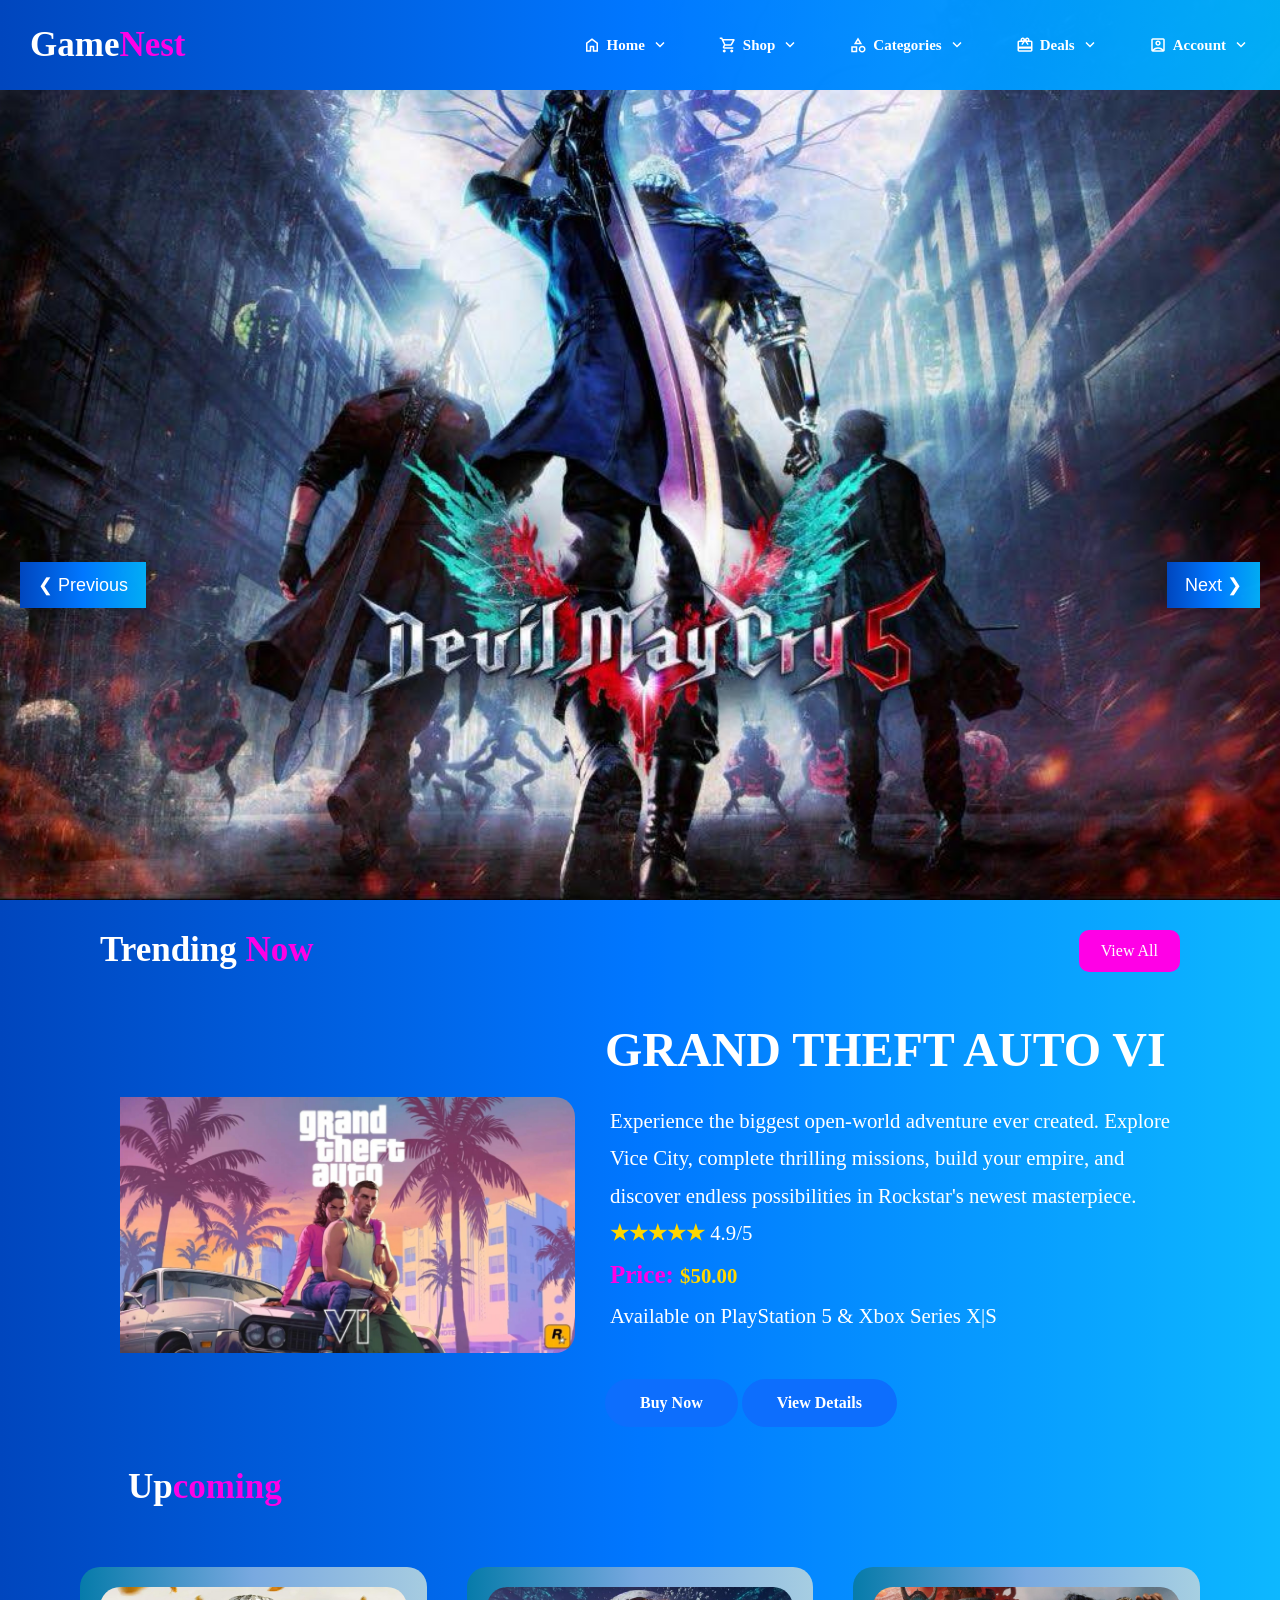
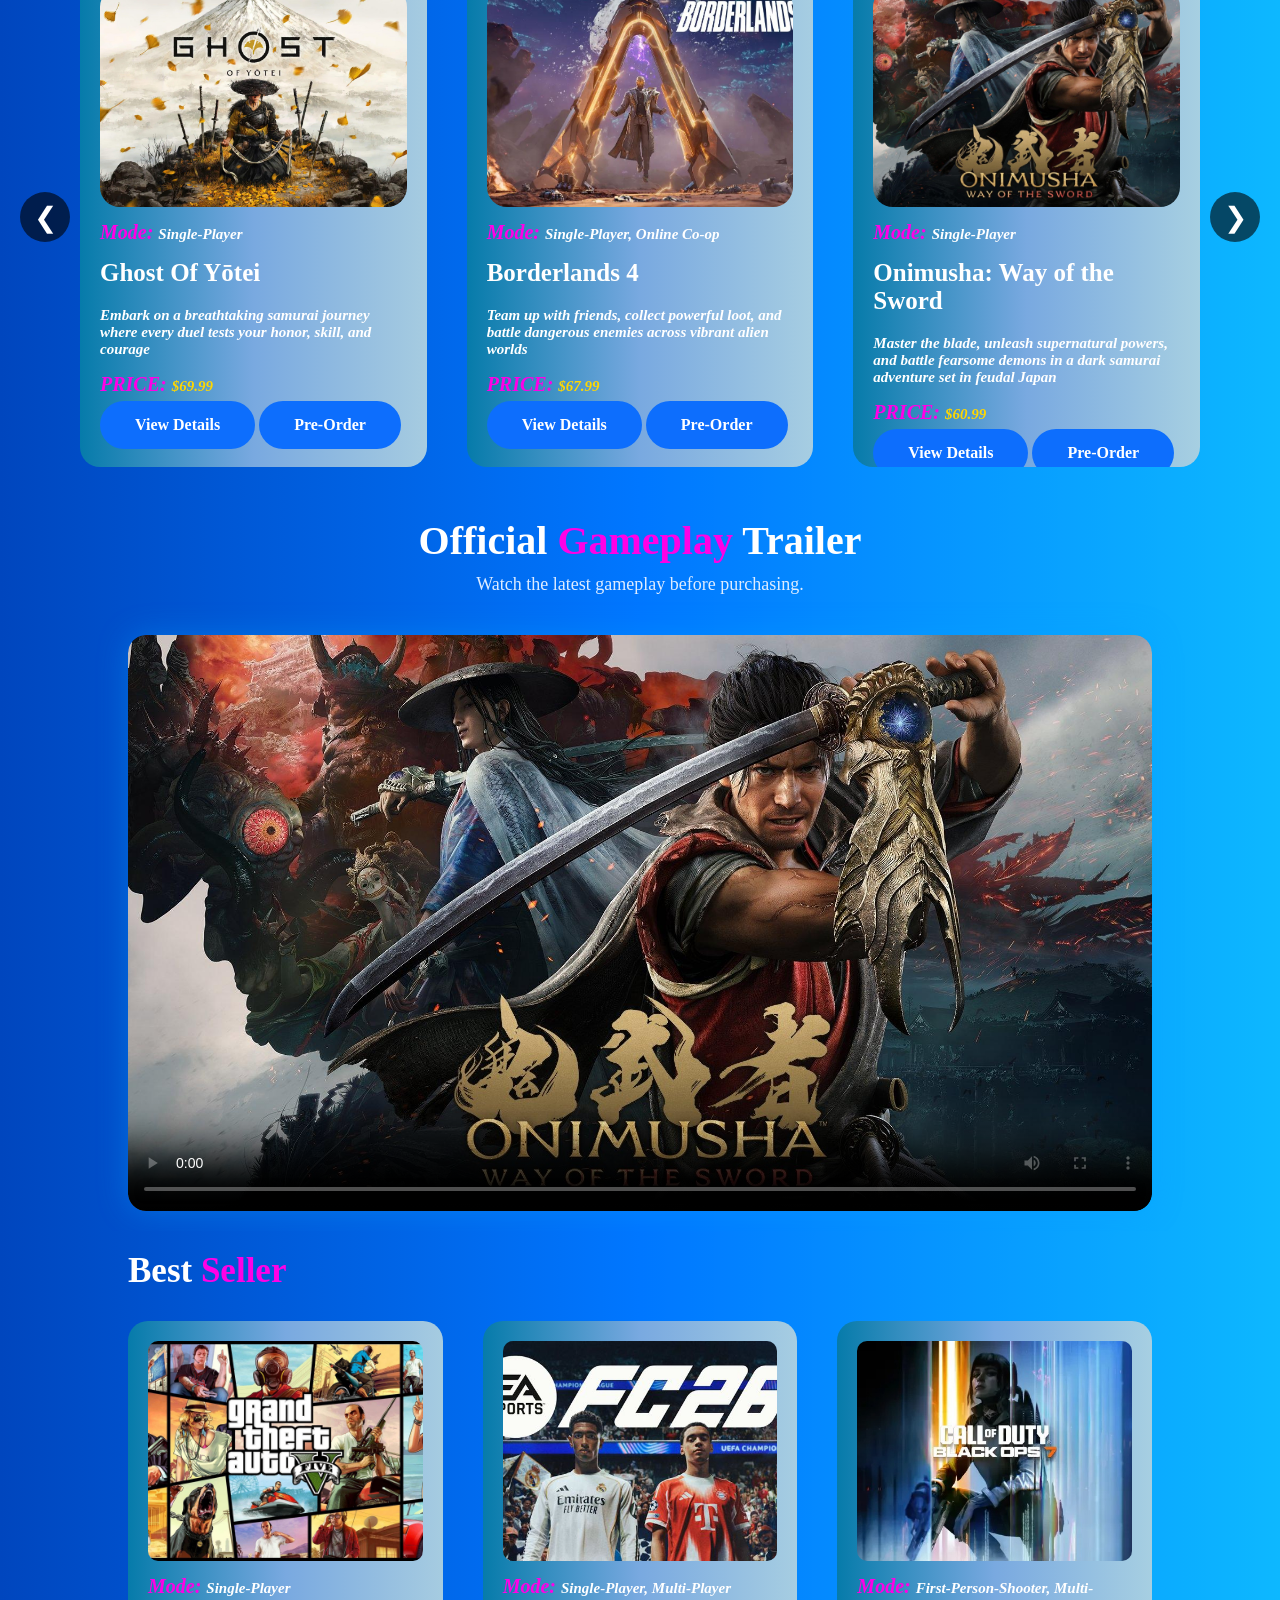
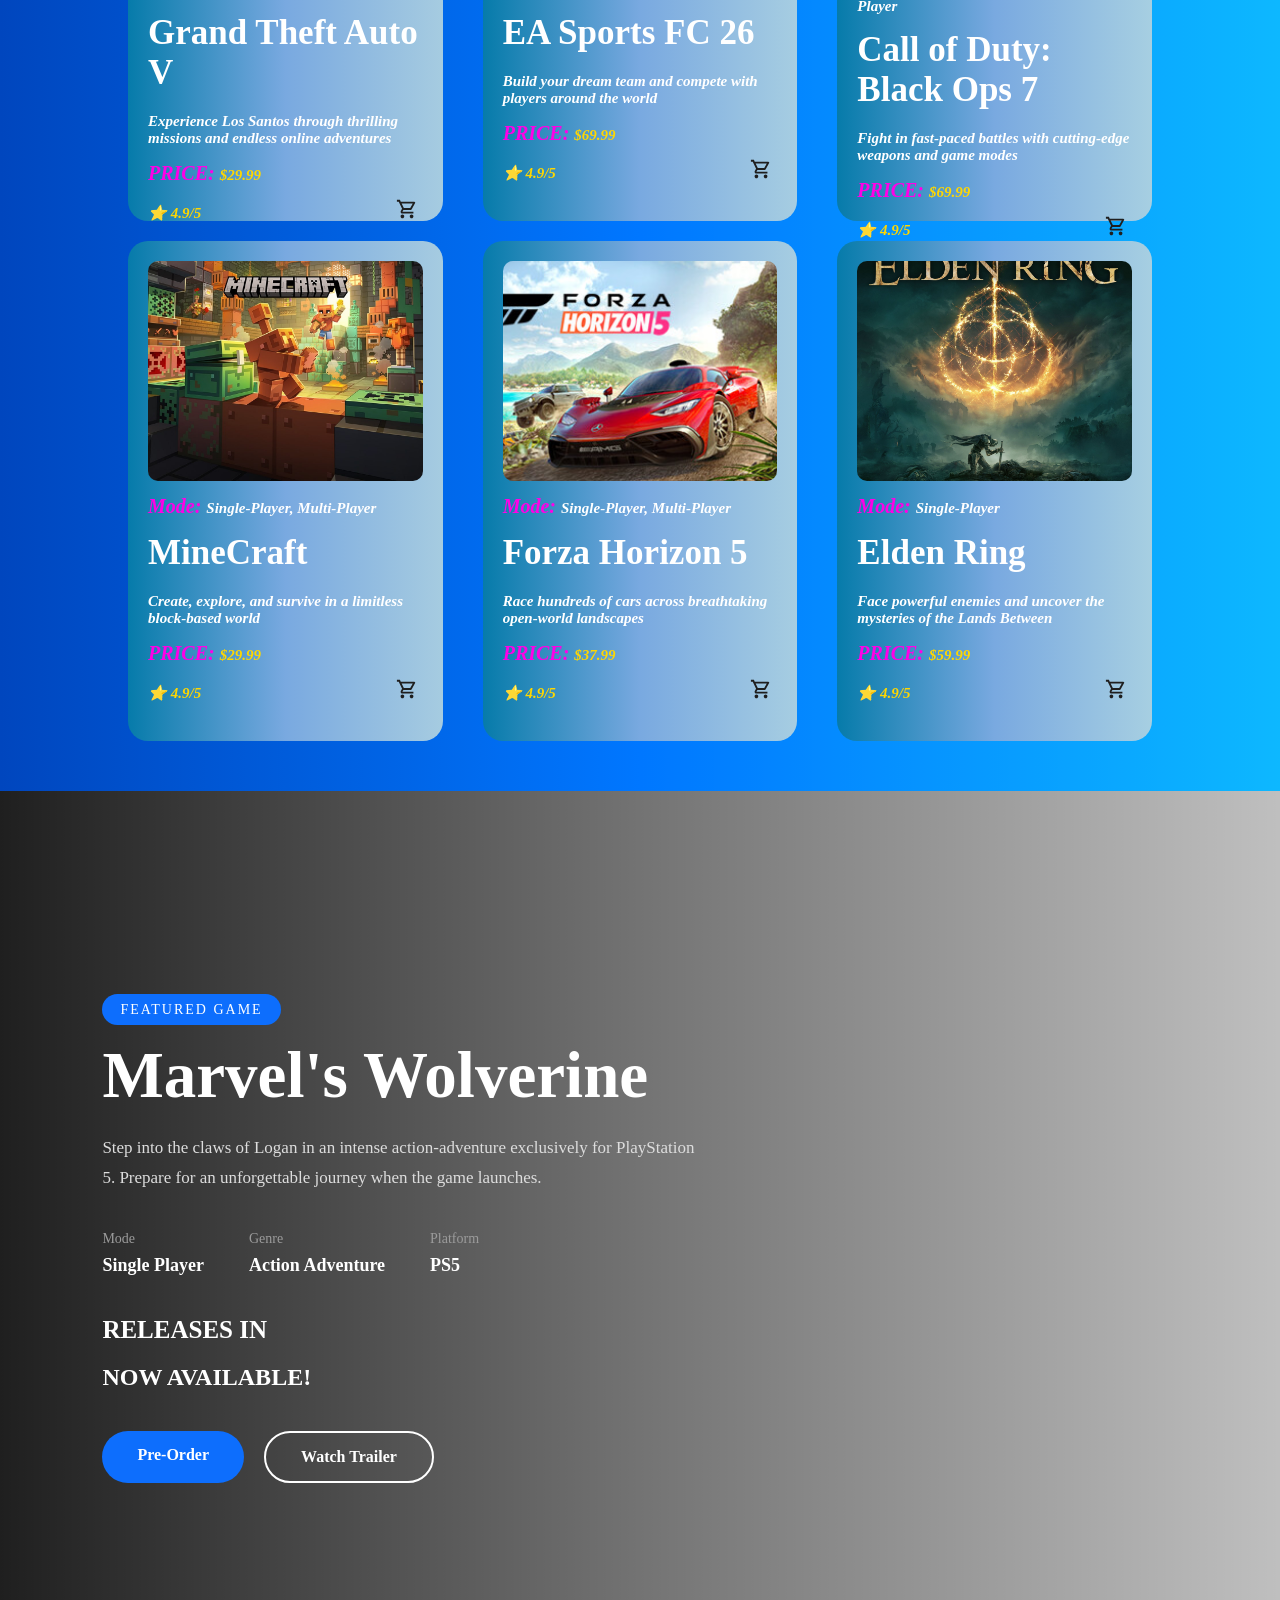
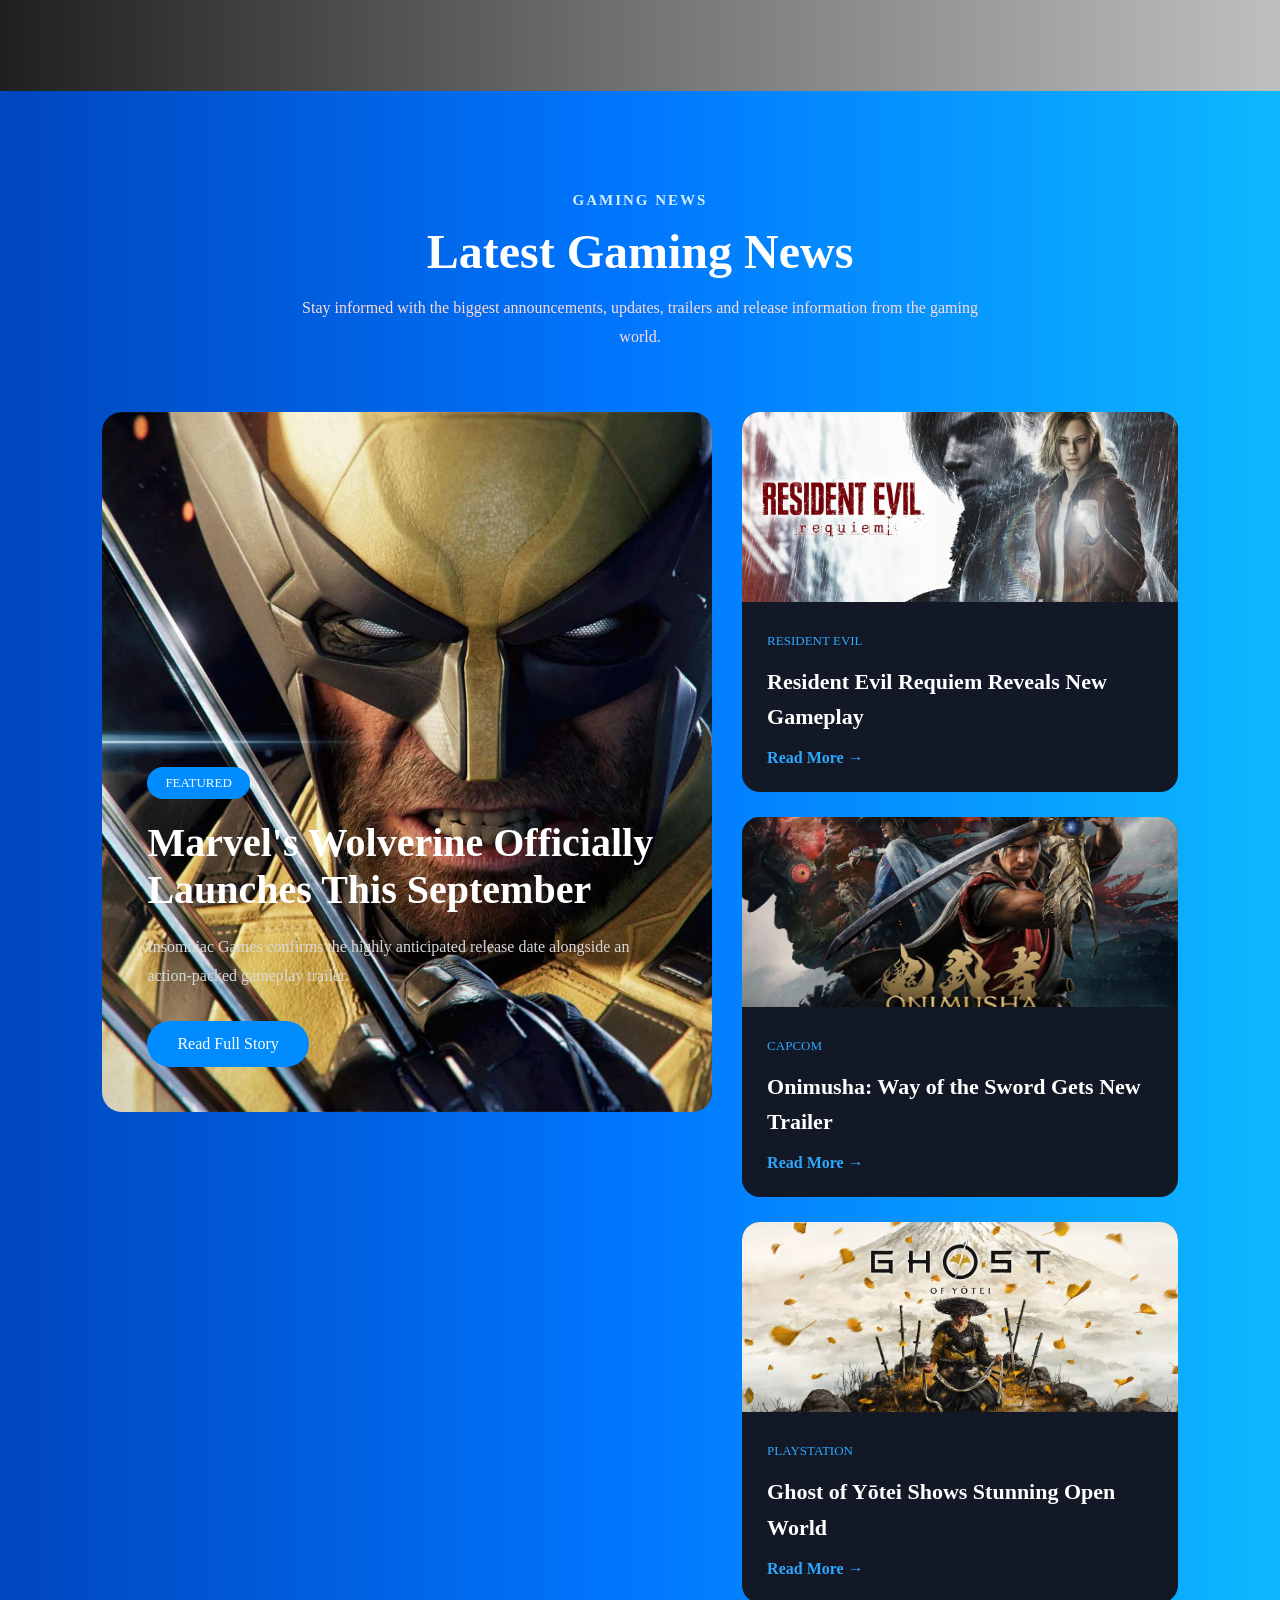
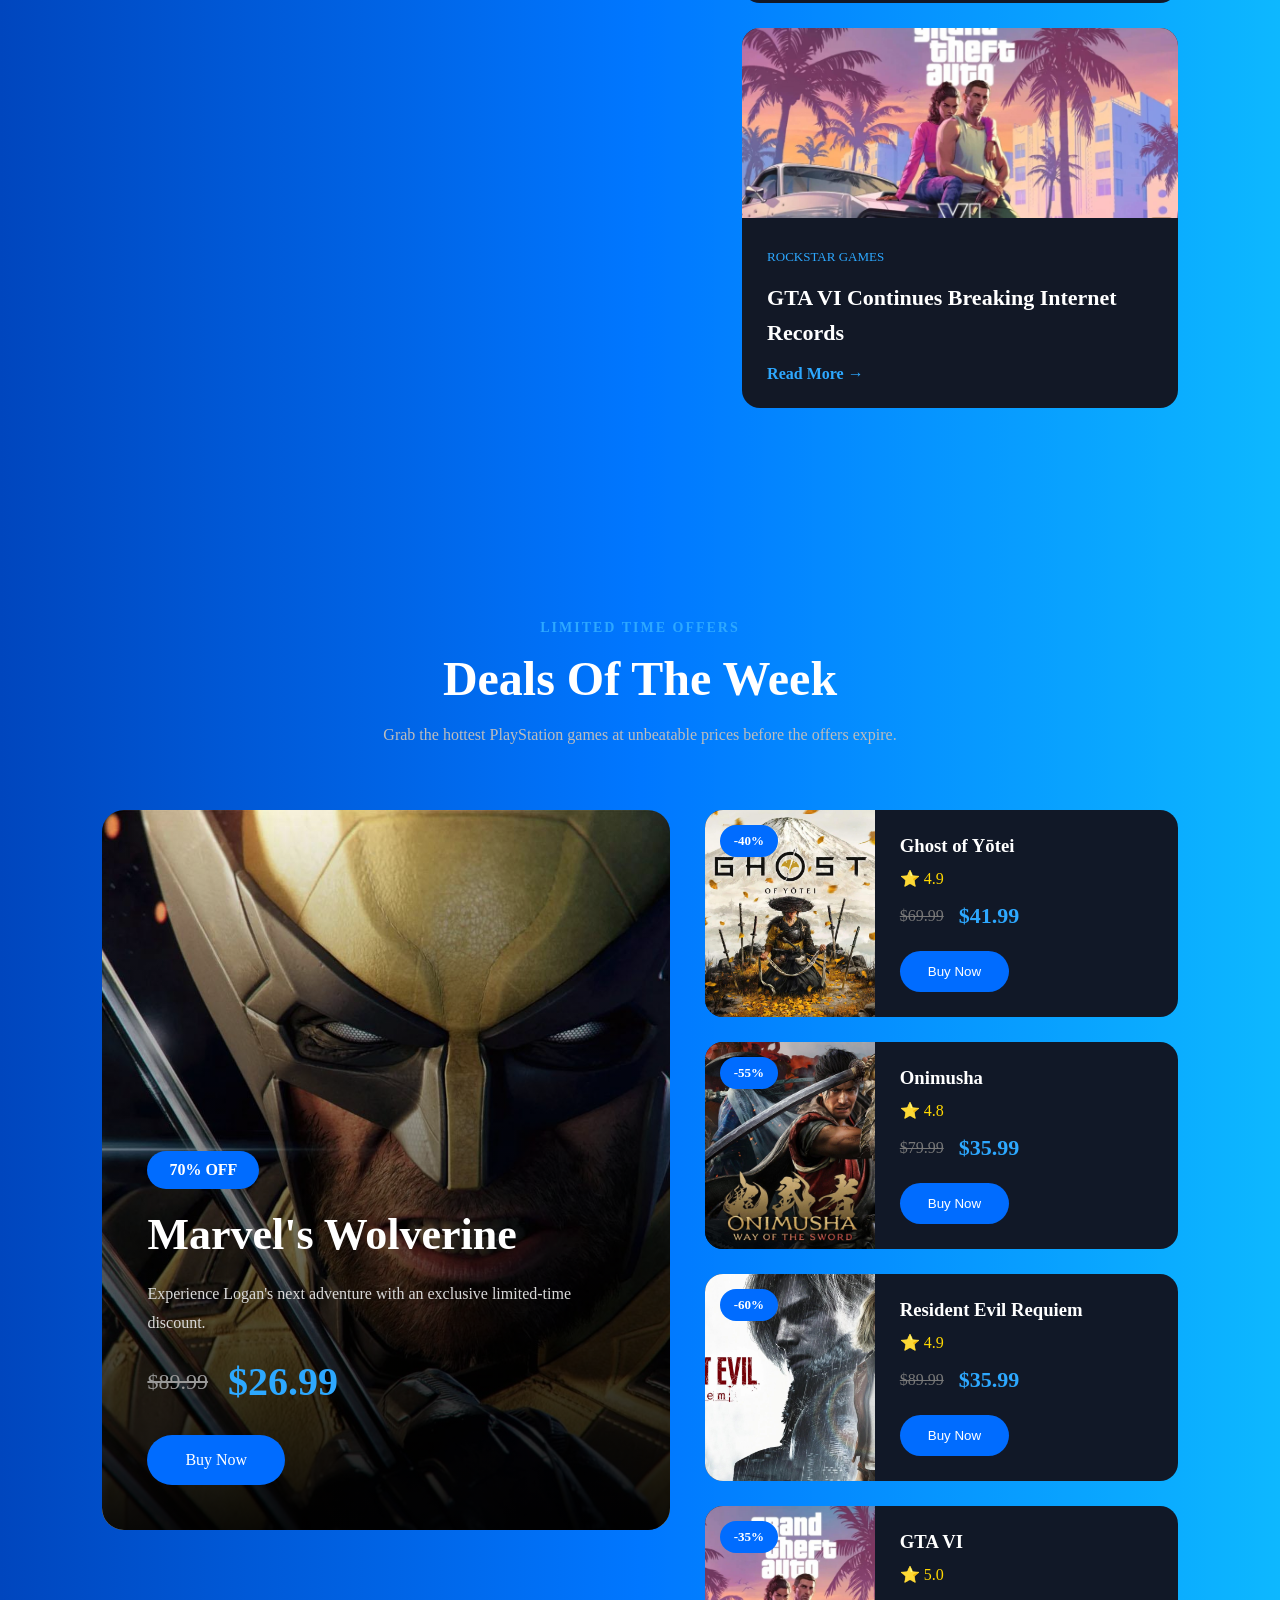
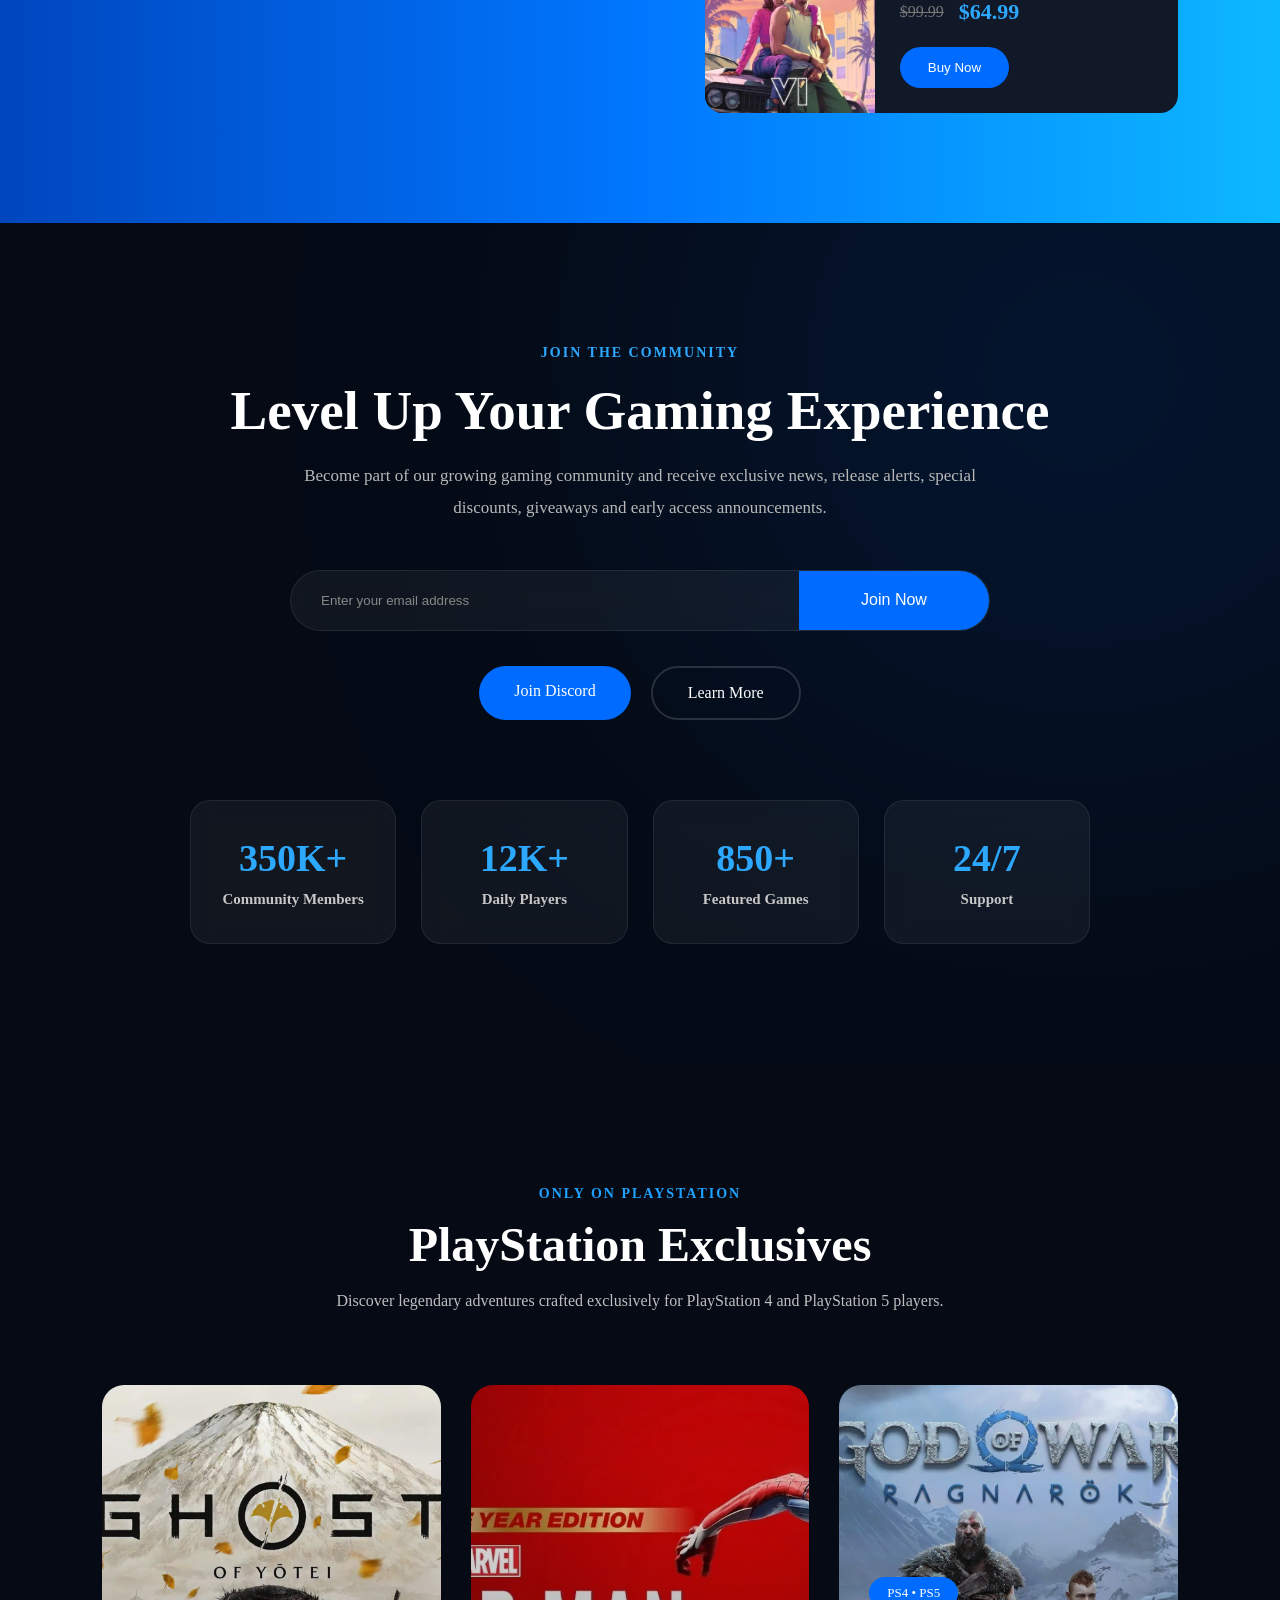
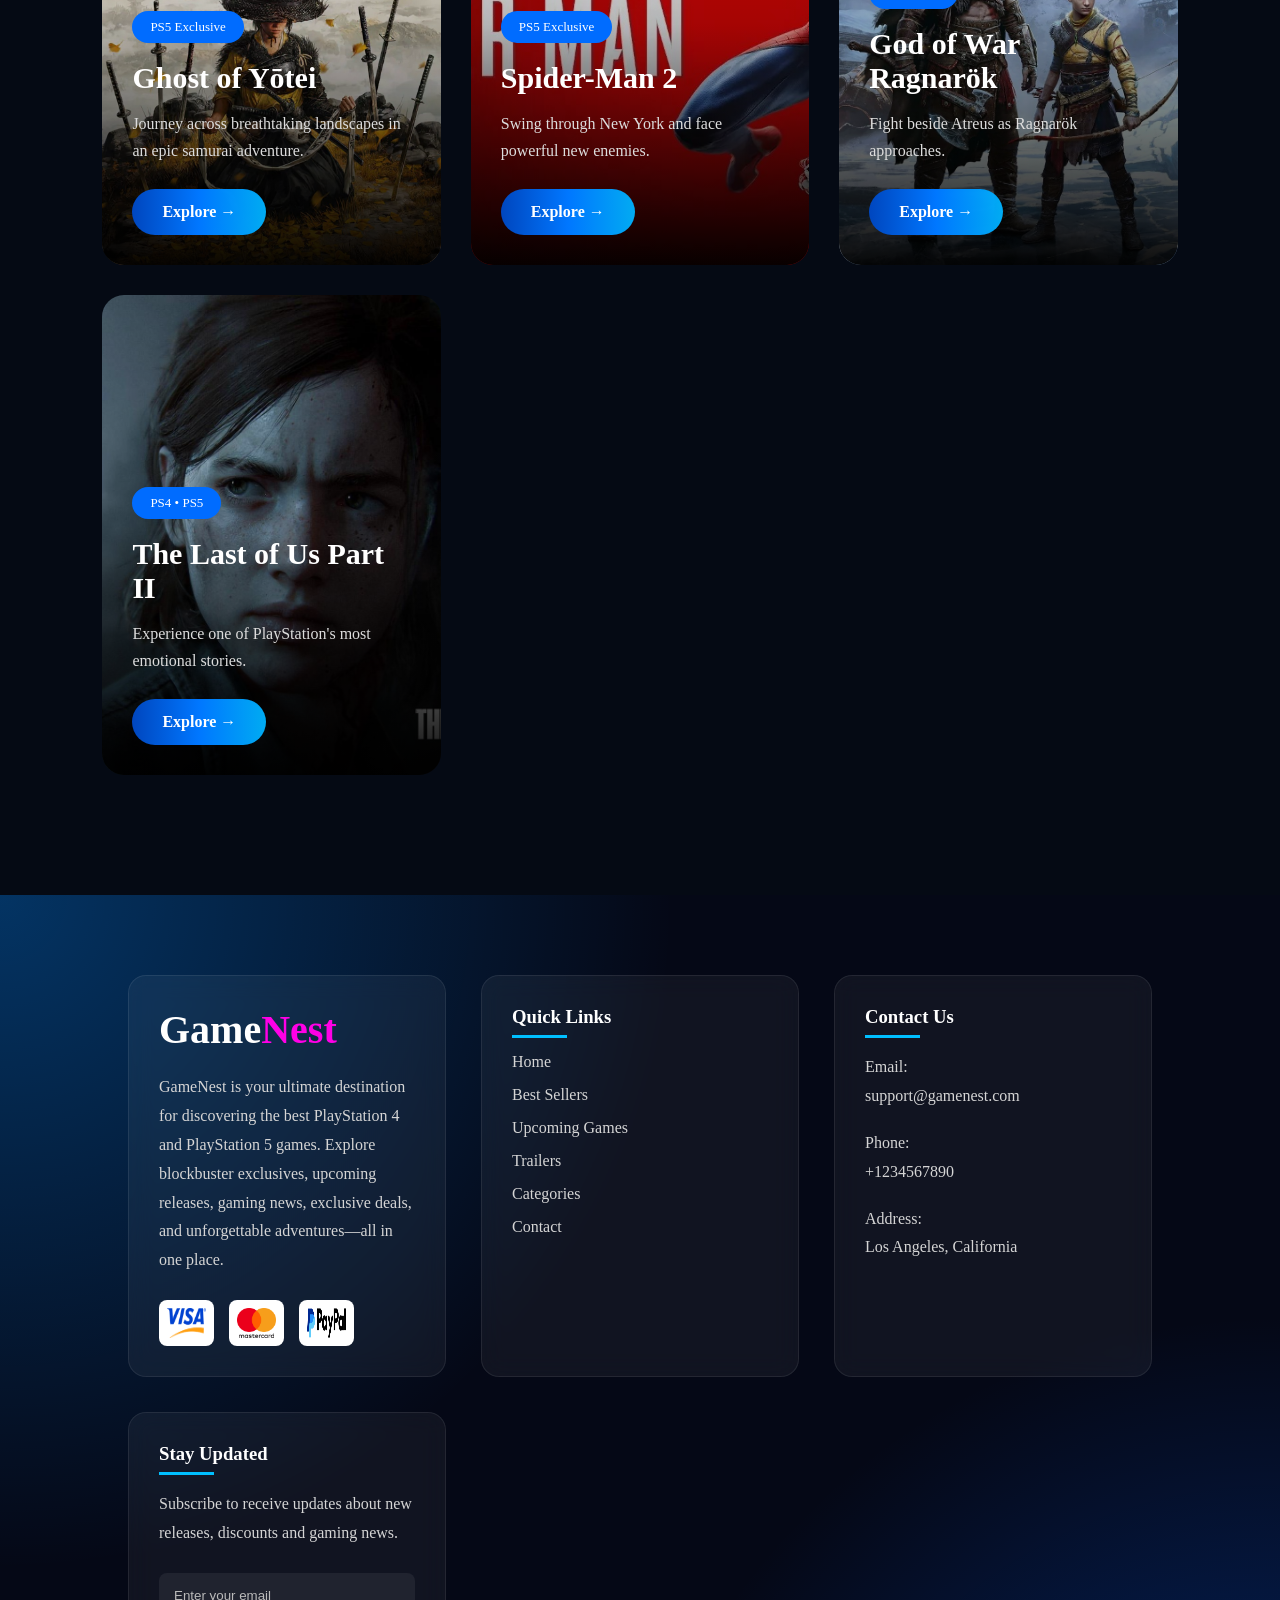
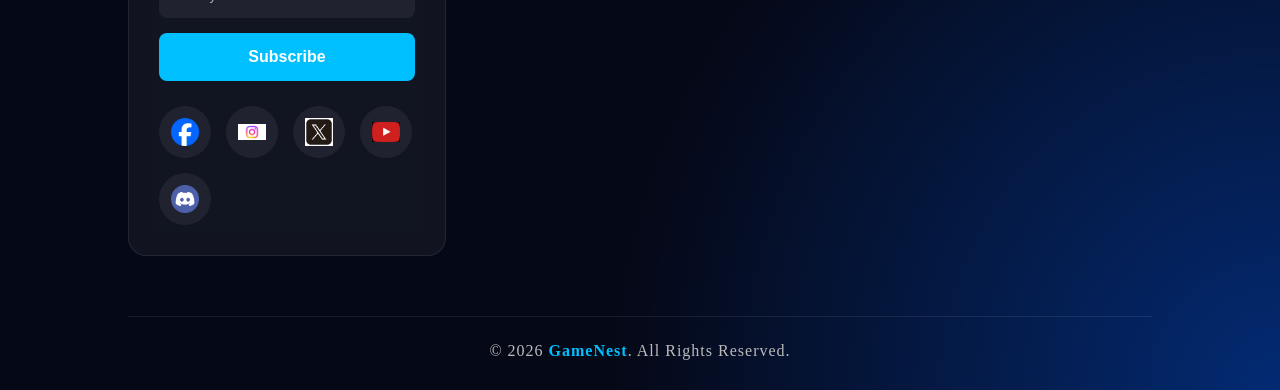
<file: index.html>
<!DOCTYPE html>
<html lang="en">

<head>
    <meta charset="UTF-8">
    <meta name="viewport" content="width=device-width, initial-scale=1.0">
    <title>Document</title>
    <link rel="stylesheet" href="https://cdnjs.cloudflare.com/ajax/libs/font-awesome/6.7.2/css/all.min.css">
    <link rel="stylesheet" href="index.css">
</head>

<body>
    <button class="menu-toggle" id="menu-toggle">
        ☰
    </button>
    <header>
        <nav>
            <div class="navbar">
                <h2>Game<strong>Nest</strong></h2>
                <button class="menu-toggle" id="menu-toggle">
                    ☰
                </button>
                <div class="nav-links" id="nav-links">
                    <div class="link-box">
                        <div class="left">
                            <svg xmlns="http://www.w3.org/2000/svg" height="24px" viewBox="0 -960 960 960" width="24px"
                                fill="#1f1f1f">
                                <path
                                    d="M240-200h120v-240h240v240h120v-360L480-740 240-560v360Zm-80 80v-480l320-240 320 240v480H520v-240h-80v240H160Zm320-350Z" />
                            </svg>
                            <h4>Home</h4>
                            <svg xmlns="http://www.w3.org/2000/svg" height="24px" viewBox="0 -960 960 960" width="24px"
                                fill="#1f1f1f">
                                <path d="M480-344 240-584l56-56 184 184 184-184 56 56-240 240Z" />
                            </svg>
                        </div>
                            <ul>
                        <li><a href="#featured-game">Featured Games</a></li>
                        <li><a href="#upcoming-games">New Releases</a></li>
                        <li><a href="#trending-games">Trending</a></li>
                        <li><a href="#best-sellers">Best Sellers</a></li>
                      <li><a href="#coming-soon">Coming Soon</a></li>
                            </ul>
                    </div>
                    <div class="link-box">
                        <div class="left">
                            <svg xmlns="http://www.w3.org/2000/svg" height="24px" viewBox="0 -960 960 960" width="24px"
                                fill="#1f1f1f">
                                <path
                                    d="M223.5-103.5Q200-127 200-160t23.5-56.5Q247-240 280-240t56.5 23.5Q360-193 360-160t-23.5 56.5Q313-80 280-80t-56.5-23.5Zm400 0Q600-127 600-160t23.5-56.5Q647-240 680-240t56.5 23.5Q760-193 760-160t-23.5 56.5Q713-80 680-80t-56.5-23.5ZM246-720l96 200h280l110-200H246Zm-38-80h590q23 0 35 20.5t1 41.5L692-482q-11 20-29.5 31T622-440H324l-44 80h480v80H280q-45 0-68-39.5t-2-78.5l54-98-144-304H40v-80h130l38 80Zm134 280h280-280Z" />
                            </svg>
                            <h4>Shop</h4>
                            <svg xmlns="http://www.w3.org/2000/svg" height="24px" viewBox="0 -960 960 960" width="24px"
                                fill="#1f1f1f">
                                <path d="M480-344 240-584l56-56 184 184 184-184 56 56-240 240Z" />
                            </svg>
                        </div>

                        <ul>
                            <li><a href="#">All Games</a></li>
                            <li><a href="#">PlayStation Games</a></li>
                            <li><a href="#">Xbox Games</a></li>
                            <li><a href="#">Nintendo Switch Games</a></li>
                            <li><a href="#">Digital Games</a></li>
                            <li><a href="#">Physical Games</a></li>
                        </ul>
                    </div>
                    <div class="link-box">
                        <div class="left">
                            <svg xmlns="http://www.w3.org/2000/svg" height="24px" viewBox="0 -960 960 960" width="24px"
                                fill="#1f1f1f">
                                <path
                                    d="m260-520 220-360 220 360H260ZM700-80q-75 0-127.5-52.5T520-260q0-75 52.5-127.5T700-440q75 0 127.5 52.5T880-260q0 75-52.5 127.5T700-80Zm-580-20v-320h320v320H120Zm580-60q42 0 71-29t29-71q0-42-29-71t-71-29q-42 0-71 29t-29 71q0 42 29 71t71 29Zm-500-20h160v-160H200v160Zm202-420h156l-78-126-78 126Zm78 0ZM360-340Zm340 80Z" />
                            </svg>
                            <h4>Categories</h4>
                            <svg xmlns="http://www.w3.org/2000/svg" height="24px" viewBox="0 -960 960 960" width="24px"
                                fill="#1f1f1f">
                                <path d="M480-344 240-584l56-56 184 184 184-184 56 56-240 240Z" />
                            </svg>
                        </div>

                        <ul>
                            <li><a href="#">Action</a></li>
                            <li><a href="#">Adventure</a></li>
                            <li><a href="#">RPG</a></li>
                            <li><a href="#">Sports</a></li>
                            <li><a href="#">Racing</a></li>
                            <li><a href="#">Fighting</a></li>
                            <li><a href="#">Horror</a></li>
                            <li><a href="#">Shooter</a></li>
                        </ul>
                    </div>
                    <div class="link-box">
                        <div class="left">
                            <svg xmlns="http://www.w3.org/2000/svg" height="24px" viewBox="0 -960 960 960" width="24px"
                                fill="#1f1f1f">
                                <path
                                    d="M160-280v80h640v-80H160Zm0-440h88q-5-9-6.5-19t-1.5-21q0-50 35-85t85-35q30 0 55.5 15.5T460-826l20 26 20-26q18-24 44-39t56-15q50 0 85 35t35 85q0 11-1.5 21t-6.5 19h88q33 0 56.5 23.5T880-640v440q0 33-23.5 56.5T800-120H160q-33 0-56.5-23.5T80-200v-440q0-33 23.5-56.5T160-720Zm0 320h640v-240H596l84 114-64 46-136-184-136 184-64-46 82-114H160v240Zm228.5-331.5Q400-743 400-760t-11.5-28.5Q377-800 360-800t-28.5 11.5Q320-777 320-760t11.5 28.5Q343-720 360-720t28.5-11.5ZM600-720q17 0 28.5-11.5T640-760q0-17-11.5-28.5T600-800q-17 0-28.5 11.5T560-760q0 17 11.5 28.5T600-720Z" />
                            </svg>
                            <h4>Deals</h4>
                            <svg xmlns="http://www.w3.org/2000/svg" height="24px" viewBox="0 -960 960 960" width="24px"
                                fill="#1f1f1f">
                                <path d="M480-344 240-584l56-56 184 184 184-184 56 56-240 240Z" />
                            </svg>
                        </div>

                        <ul>
                            <li><a href="#">Flash Sale</a></li>
                            <li><a href="#">Bundle Deals</a></li>
                            <li><a href="#">Under $20</a></li>
                            <li><a href="#">Clearance</a></li>
                            <li><a href="#">Free Games</a></li>
                        </ul>
                    </div>
                    <div class="link-box">
                        <div class="left">
                            <svg xmlns="http://www.w3.org/2000/svg" height="24px" viewBox="0 -960 960 960" width="24px"
                                fill="#1f1f1f">
                                <path
                                    d="M200-246q54-53 125.5-83.5T480-360q83 0 154.5 30.5T760-246v-514H200v514Zm379-235q41-41 41-99t-41-99q-41-41-99-41t-99 41q-41 41-41 99t41 99q41 41 99 41t99-41ZM200-120q-33 0-56.5-23.5T120-200v-560q0-33 23.5-56.5T200-840h560q33 0 56.5 23.5T840-760v560q0 33-23.5 56.5T760-120H200Zm69-80h422q-44-39-99.5-59.5T480-280q-56 0-112.5 20.5T269-200Zm168.5-337.5Q420-555 420-580t17.5-42.5Q455-640 480-640t42.5 17.5Q540-605 540-580t-17.5 42.5Q505-520 480-520t-42.5-17.5ZM480-503Z" />
                            </svg>
                            <h4>Account</h4>
                            <svg xmlns="http://www.w3.org/2000/svg" height="24px" viewBox="0 -960 960 960" width="24px"
                                fill="#1f1f1f">
                                <path d="M480-344 240-584l56-56 184 184 184-184 56 56-240 240Z" />
                            </svg>
                        </div>

                        <ul>
                            <li><a href="#">Login</a></li>
                            <li><a href="#">Register</a></li>
                            <li><a href="#">My Orders</a></li>
                            <li><a href="#">Wishlist</a></li>
                            <li><a href="#">Cart</a></li>
                            <li><a href="#">Settings</a></li>
                            <li><a href="#">Logout</a></li>
                        </ul>
                    </div>
                </div>
            </div>
        </nav>
    </header>
    <div class="slider">

        <div class="slides">
            <img src="Devil May Cry 5.jpg" class="slide active">
            <img src="For Your Honor.jpg" class="slide">
            <img src="Watch Dogs 2.jpg" class="slide">
            <img src="GTA V.jpg" class="slide">
        </div>

        <button id="prev">❮ Previous</button>
        <button id="next">Next ❯</button>

    </div>


    <div class="overlay-box" id="trending-games">
        <h3>Trending <strong>Now</strong></h3>
        <a href="#">View All</a>
    </div>
    <section class="trending-header">
        <div class="trending-overlay">
            <div class="trending-content">

                <div class="trend-image">
                    <img src="gta 6.jpg" alt="">
                </div>

                <div class="trend-content">
                    <h1>GRAND THEFT AUTO VI</h1>

                    <p>
                        Experience the biggest open-world adventure ever created.
                        Explore Vice City, complete thrilling missions, build your empire,
                        and discover endless possibilities in Rockstar's newest masterpiece. <br>

                        <strong>★★★★★</strong> 4.9/5 <br>
                        <span>Price: </span><strong>$50.00</strong> <br>
                        Available on PlayStation 5 & Xbox Series X|S
                    </p>

                    <a href="#" class="btn">Buy Now</a>
                    <a href="#" class="btn">View Details</a>

                </div>

            </div>

        </div>
    </section>
    <div class="upcoming" id="upcoming-games">
        <h3>Up<span>coming</span></h3>
    </div>

    <section class="upcoming-section">

        <button id="up-prev">❮</button>

        <div class="upcoming-ctn">

            <div class="upcoming-slider">

                <div class="ctn-box">
                    <img src="Ghost Of Yotei.jpg" alt="">
                    <h5><span>Mode: </span>Single-Player</h5>
                    <h3>Ghost Of Yōtei</h3>
                    <p class="ppp">Embark on a breathtaking samurai journey where every duel tests your honor, skill,
                        and courage</p>
                    <p class="first-p"><span>PRICE: </span>$69.99</p>
                    <a href="#" class="btn">View Details</a>
                    <a href="#" class="btn">Pre-Order</a>
                </div>

                <div class="ctn-box">
                    <img src="BorderLands4.jpg" alt="">
                    <h5><span>Mode: </span>Single-Player, Online Co-op</h5>
                    <h3>Borderlands 4</h3>
                    <p class="ppp">Team up with friends, collect powerful loot, and battle dangerous enemies across
                        vibrant alien worlds</p>
                    <p class="first-p"><span>PRICE: </span>$67.99</p>
                    <a href="#" class="btn">View Details</a>
                    <a href="#" class="btn">Pre-Order</a>
                </div>

                <div class="ctn-box">
                    <img src="Onimusha Way.jpg" alt="">
                    <h5><span>Mode: </span>Single-Player</h5>
                    <h3>Onimusha: Way of the Sword</h3>
                    <p>Master the blade, unleash supernatural powers, and battle fearsome demons in a dark samurai
                        adventure set in feudal Japan</p>
                    <p class="first-p"><span>PRICE: </span>$60.99</p>
                    <a href="#" class="btn">View Details</a>
                    <a href="#" class="btn">Pre-Order</a>
                </div>

                <div class="ctn-box">
                    <img src="The Witcher IV.jpg" alt="">
                    <h5><span>Mode: </span>Single-Player</h5>
                    <h3>The Witcher IV</h3>
                    <p class="ppp">Embark on a new fantasy adventure filled with magic and monsters</p>
                    <p class="first-p"><span>PRICE: </span>$70.99</p>
                    <a href="#" class="btn">View Details</a>
                    <a href="#" class="btn">Pre-Order</a>
                </div>

                <div class="ctn-box">
                    <img src="Resident Evil.jpg" alt="">
                    <h5><span>Mode: </span>Single-Player, Survival Horror</h5>
                    <h3>Resident Evil Requiem</h3>
                    <p>Enter a terrifying new chapter of survival horror where dark secrets, relentless enemies, and
                        intense action await around every corner.</p>
                    <p class="first-p"><span>PRICE: </span>$67.99</p>
                    <a href="#" class="btn">View Details</a>
                    <a href="#" class="btn">Pre-Order</a>
                </div>

                <div class="ctn-box">
                    <img src="Wolverine.jpg" alt="">
                    <h5><span>Mode: </span>Single-Player</h5>
                    <h3>Marvel's Wolverine</h3>
                    <p class="ppp">Fight with Wolverine's iconic claws in a cinematic adventure.</p>
                    <p class="first-p"><span>PRICE: </span>$63.99</p>
                    <a href="#" class="btn">View Details</a>
                    <a href="#" class="btn">Pre-Order</a>
                </div>

            </div>

        </div>

        <button id="up-next">❯</button>

    </section>
    <section class="game-trailer">

        <div class="heading">
            <h2>Official <span>Gameplay </span>Trailer</h2>
            <p>Watch the latest gameplay before purchasing.</p>
        </div>

        <div class="video-box">
            <video controls preload="metadata" poster="Onimusha Way.jpg">
                <source src="onimusha.mp4" type="video/mp4">
                Your browser does not support the video tag.
            </video>
        </div>

    </section>
    <section class="Best-Seller" id="best-sellers">
        <h3>Best<span> Seller</span></h3>
        <div class="seller-ctn">
            <div class="seller">

                <div class="ctn-box">
                    <img src="GTA V.jpg" alt="">
                    <h5><span>Mode: </span>Single-Player</h5>
                    <h3>Grand Theft Auto V</h3>
                    <p class="ppp">Experience Los Santos through thrilling missions and endless online adventures</p>
                    <p class="first-p"><span>PRICE: </span>$29.99</p>
                    <div class="review">
                        <p class="first-p"><span></span>⭐ 4.9/5</p>
                        <svg xmlns="http://www.w3.org/2000/svg" height="24px" viewBox="0 -960 960 960" width="24px"
                            fill="#1f1f1f">
                            <path
                                d="M223.5-103.5Q200-127 200-160t23.5-56.5Q247-240 280-240t56.5 23.5Q360-193 360-160t-23.5 56.5Q313-80 280-80t-56.5-23.5Zm400 0Q600-127 600-160t23.5-56.5Q647-240 680-240t56.5 23.5Q760-193 760-160t-23.5 56.5Q713-80 680-80t-56.5-23.5ZM246-720l96 200h280l110-200H246Zm-38-80h590q23 0 35 20.5t1 41.5L692-482q-11 20-29.5 31T622-440H324l-44 80h480v80H280q-45 0-68-39.5t-2-78.5l54-98-144-304H40v-80h130l38 80Zm134 280h280-280Z" />
                        </svg>
                    </div>

                </div>

                <div class="ctn-box">
                    <img src="Fc.jpg" alt="">
                    <h5><span>Mode: </span>Single-Player, Multi-Player</h5>
                    <h3>EA Sports FC 26</h3>
                    <p class="ppp">Build your dream team and compete with players around the world</p>
                    <p class="first-p"><span>PRICE: </span>$69.99</p>
                    <div class="review">
                        <p class="first-p"><span></span>⭐ 4.9/5</p>
                        <svg xmlns="http://www.w3.org/2000/svg" height="24px" viewBox="0 -960 960 960" width="24px"
                            fill="#1f1f1f">
                            <path
                                d="M223.5-103.5Q200-127 200-160t23.5-56.5Q247-240 280-240t56.5 23.5Q360-193 360-160t-23.5 56.5Q313-80 280-80t-56.5-23.5Zm400 0Q600-127 600-160t23.5-56.5Q647-240 680-240t56.5 23.5Q760-193 760-160t-23.5 56.5Q713-80 680-80t-56.5-23.5ZM246-720l96 200h280l110-200H246Zm-38-80h590q23 0 35 20.5t1 41.5L692-482q-11 20-29.5 31T622-440H324l-44 80h480v80H280q-45 0-68-39.5t-2-78.5l54-98-144-304H40v-80h130l38 80Zm134 280h280-280Z" />
                        </svg>
                    </div>
                </div>

                <div class="ctn-box">
                    <img src="blackops 7.jpeg" alt="">
                    <h5><span>Mode: </span>First-Person-Shooter, Multi-Player</h5>
                    <h3>Call of Duty: Black Ops 7</h3>
                    <p>Fight in fast-paced battles with cutting-edge weapons and game modes</p>
                    <p class="first-p"><span>PRICE: </span>$69.99</p>
                    <div class="review">
                        <p class="first-p"><span></span>⭐ 4.9/5</p>
                        <svg xmlns="http://www.w3.org/2000/svg" height="24px" viewBox="0 -960 960 960" width="24px"
                            fill="#1f1f1f">
                            <path
                                d="M223.5-103.5Q200-127 200-160t23.5-56.5Q247-240 280-240t56.5 23.5Q360-193 360-160t-23.5 56.5Q313-80 280-80t-56.5-23.5Zm400 0Q600-127 600-160t23.5-56.5Q647-240 680-240t56.5 23.5Q760-193 760-160t-23.5 56.5Q713-80 680-80t-56.5-23.5ZM246-720l96 200h280l110-200H246Zm-38-80h590q23 0 35 20.5t1 41.5L692-482q-11 20-29.5 31T622-440H324l-44 80h480v80H280q-45 0-68-39.5t-2-78.5l54-98-144-304H40v-80h130l38 80Zm134 280h280-280Z" />
                        </svg>
                    </div>
                </div>

                <div class="ctn-box">
                    <img src="imgi_260_Minecraft_Fall_Drop_Campaign_Key_Art_DotNet_Blog_Editorial_1280x768.jpg" alt="">
                    <h5><span>Mode: </span>Single-Player, Multi-Player</h5>
                    <h3>MineCraft</h3>
                    <p class="ppp">Create, explore, and survive in a limitless block-based world</p>
                    <p class="first-p"><span>PRICE: </span>$29.99</p>
                    <div class="review">
                        <p class="first-p"><span></span>⭐ 4.9/5</p>
                        <svg xmlns="http://www.w3.org/2000/svg" height="24px" viewBox="0 -960 960 960" width="24px"
                            fill="#1f1f1f">
                            <path
                                d="M223.5-103.5Q200-127 200-160t23.5-56.5Q247-240 280-240t56.5 23.5Q360-193 360-160t-23.5 56.5Q313-80 280-80t-56.5-23.5Zm400 0Q600-127 600-160t23.5-56.5Q647-240 680-240t56.5 23.5Q760-193 760-160t-23.5 56.5Q713-80 680-80t-56.5-23.5ZM246-720l96 200h280l110-200H246Zm-38-80h590q23 0 35 20.5t1 41.5L692-482q-11 20-29.5 31T622-440H324l-44 80h480v80H280q-45 0-68-39.5t-2-78.5l54-98-144-304H40v-80h130l38 80Zm134 280h280-280Z" />
                        </svg>
                    </div>
                </div>

                <div class="ctn-box">
                    <img src="forza.jpg" alt="">
                    <h5><span>Mode: </span>Single-Player, Multi-Player</h5>
                    <h3>Forza Horizon 5</h3>
                    <p>Race hundreds of cars across breathtaking open-world landscapes</p>
                    <p class="first-p"><span>PRICE: </span>$37.99</p>
                    <div class="review">
                        <p class="first-p"><span></span>⭐ 4.9/5</p>
                        <svg xmlns="http://www.w3.org/2000/svg" height="24px" viewBox="0 -960 960 960" width="24px"
                            fill="#1f1f1f">
                            <path
                                d="M223.5-103.5Q200-127 200-160t23.5-56.5Q247-240 280-240t56.5 23.5Q360-193 360-160t-23.5 56.5Q313-80 280-80t-56.5-23.5Zm400 0Q600-127 600-160t23.5-56.5Q647-240 680-240t56.5 23.5Q760-193 760-160t-23.5 56.5Q713-80 680-80t-56.5-23.5ZM246-720l96 200h280l110-200H246Zm-38-80h590q23 0 35 20.5t1 41.5L692-482q-11 20-29.5 31T622-440H324l-44 80h480v80H280q-45 0-68-39.5t-2-78.5l54-98-144-304H40v-80h130l38 80Zm134 280h280-280Z" />
                        </svg>
                    </div>
                </div>

                <div class="ctn-box">
                    <img src="imgi_225_elden-ring-button-03-1623460560664.jpg" alt="">
                    <h5><span>Mode: </span>Single-Player</h5>
                    <h3>Elden Ring</h3>
                    <p class="ppp">Face powerful enemies and uncover the mysteries of the Lands Between</p>
                    <p class="first-p"><span>PRICE: </span>$59.99</p>
                    <div class="review">
                        <p class="first-p"><span></span>⭐ 4.9/5</p>
                        <svg xmlns="http://www.w3.org/2000/svg" height="24px" viewBox="0 -960 960 960" width="24px"
                            fill="#1f1f1f">
                            <path
                                d="M223.5-103.5Q200-127 200-160t23.5-56.5Q247-240 280-240t56.5 23.5Q360-193 360-160t-23.5 56.5Q313-80 280-80t-56.5-23.5Zm400 0Q600-127 600-160t23.5-56.5Q647-240 680-240t56.5 23.5Q760-193 760-160t-23.5 56.5Q713-80 680-80t-56.5-23.5ZM246-720l96 200h280l110-200H246Zm-38-80h590q23 0 35 20.5t1 41.5L692-482q-11 20-29.5 31T622-440H324l-44 80h480v80H280q-45 0-68-39.5t-2-78.5l54-98-144-304H40v-80h130l38 80Zm134 280h280-280Z" />
                        </svg>
                    </div>
                </div>
            </div>
        </div>
    </section>
    <section class="featured-game" id="featured-game">

        <video autoplay muted loop playsinline class="featured-video">
            <source src="wolverine.mp4" type="video/mp4">
        </video>

        <div class="featured-overlay-bg"></div>

        <div class="featured-content">

            <span class="featured-tag">FEATURED GAME</span>

            <h1>Marvel's Wolverine</h1>

            <p>
                Step into the claws of Logan in an intense action-adventure
                exclusively for PlayStation 5. Prepare for an unforgettable
                journey when the game launches.
            </p>

            <div class="game-info">

                <div>
                    <span>Mode</span>
                    <h4>Single Player</h4>
                </div>

                <div>
                    <span>Genre</span>
                    <h4>Action Adventure</h4>
                </div>

                <div>
                    <span>Platform</span>
                    <h4>PS5</h4>
                </div>

            </div>

            <h3 class="countdown-title">
                RELEASES IN
            </h3>

            <div class="countdown">

                <div class="time-box">
                    <h2 id="days">00</h2>
                    <p>Days</p>
                </div>

                <div class="time-box">
                    <h2 id="hours">00</h2>
                    <p>Hours</p>
                </div>

                <div class="time-box">
                    <h2 id="minutes">00</h2>
                    <p>Minutes</p>
                </div>

                <div class="time-box">
                    <h2 id="seconds">00</h2>
                    <p>Seconds</p>
                </div>

            </div>

            <div class="buttons">

                <a href="#" class="btn">Pre-Order</a>

                <a href="#" class="btn2">Watch Trailer</a>

            </div>

        </div>

    </section>
    <!--==================== LATEST GAMING NEWS ====================-->

    <section class="gaming-news">

        <div class="news-heading">

            <span>Gaming News</span>

            <h2>Latest Gaming News</h2>

            <p>
                Stay informed with the biggest announcements, updates,
                trailers and release information from the gaming world.
            </p>

        </div>

        <div class="news-container">

            <!-- Featured News -->

            <div class="featured-news">

                <img src="Wolverine.jpg" alt="Marvel's Wolverine">

                <div class="featured-overlay">

                    <span class="news-category">FEATURED</span>

                    <h2>
                        Marvel's Wolverine Officially Launches
                        This September
                    </h2>

                    <p>
                        Insomniac Games confirms the highly anticipated
                        release date alongside an action-packed gameplay trailer.
                    </p>

                    <a href="#">
                        Read Full Story
                    </a>

                </div>

            </div>

            <!-- News Grid -->

            <div class="news-grid">

                <div class="news-card">

                    <img src="Resident Evil.jpg">

                    <div class="news-content">

                        <span>Resident Evil</span>

                        <h3>
                            Resident Evil Requiem
                            Reveals New Gameplay
                        </h3>

                        <a href="#">
                            Read More →
                        </a>

                    </div>

                </div>

                <div class="news-card">

                    <img src="Onimusha Way.jpg">

                    <div class="news-content">

                        <span>Capcom</span>

                        <h3>
                            Onimusha: Way of the Sword
                            Gets New Trailer
                        </h3>

                        <a href="#">
                            Read More →
                        </a>

                    </div>

                </div>

                <div class="news-card">

                    <img src="Ghost Of Yotei.jpg">

                    <div class="news-content">

                        <span>PlayStation</span>

                        <h3>
                            Ghost of Yōtei Shows
                            Stunning Open World
                        </h3>

                        <a href="#">
                            Read More →
                        </a>

                    </div>

                </div>

                <div class="news-card">

                    <img src="gta 6.jpg">

                    <div class="news-content">

                        <span>Rockstar Games</span>

                        <h3>
                            GTA VI Continues Breaking
                            Internet Records
                        </h3>

                        <a href="#">
                            Read More →
                        </a>

                    </div>

                </div>

            </div>

        </div>

    </section>
    <!--==================== DEALS OF THE WEEK ====================-->

    <section class="deals">

        <div class="deals-heading">

            <span>LIMITED TIME OFFERS</span>

            <h2>Deals Of The Week</h2>

            <p>
                Grab the hottest PlayStation games at unbeatable prices before the offers expire.
            </p>

        </div>

        <div class="deals-container">

            <!-- Featured Deal -->

            <div class="deal-feature">

                <img src="Wolverine.jpg" alt="">

                <div class="deal-overlay">

                    <span class="deal-badge">70% OFF</span>

                    <h2>Marvel's Wolverine</h2>

                    <p>
                        Experience Logan's next adventure with an exclusive limited-time discount.
                    </p>

                    <div class="deal-price">

                        <del>$89.99</del>

                        <h3>$26.99</h3>

                    </div>

                    <a href="#">Buy Now</a>

                </div>

            </div>

            <!-- Right Side -->

            <div class="deal-grid">

                <div class="deal-card">

                    <span class="discount">-40%</span>

                    <img src="Ghost Of Yotei.jpg" alt="">

                    <div class="deal-content">

                        <h3>Ghost of Yōtei</h3>

                        <div class="rating">

                            ⭐ 4.9

                        </div>

                        <div class="price">

                            <del>$69.99</del>

                            <span>$41.99</span>

                        </div>

                        <button>Buy Now</button>

                    </div>

                </div>

                <div class="deal-card">

                    <span class="discount">-55%</span>

                    <img src="Onimusha Way.jpg" alt="">

                    <div class="deal-content">

                        <h3>Onimusha</h3>

                        <div class="rating">

                            ⭐ 4.8

                        </div>

                        <div class="price">

                            <del>$79.99</del>

                            <span>$35.99</span>

                        </div>

                        <button>Buy Now</button>

                    </div>

                </div>

                <div class="deal-card">

                    <span class="discount">-60%</span>

                    <img src="Resident Evil.jpg" alt="">

                    <div class="deal-content">

                        <h3>Resident Evil Requiem</h3>

                        <div class="rating">

                            ⭐ 4.9

                        </div>

                        <div class="price">

                            <del>$89.99</del>

                            <span>$35.99</span>

                        </div>

                        <button>Buy Now</button>

                    </div>

                </div>

                <div class="deal-card">

                    <span class="discount">-35%</span>

                    <img src="gta 6.jpg" alt="">

                    <div class="deal-content">

                        <h3>GTA VI</h3>

                        <div class="rating">

                            ⭐ 5.0

                        </div>

                        <div class="price">

                            <del>$99.99</del>

                            <span>$64.99</span>

                        </div>

                        <button>Buy Now</button>

                    </div>

                </div>

            </div>

        </div>

    </section>
    <!--==================== JOIN COMMUNITY ====================-->

    <section class="community">

        <div class="community-bg"></div>

        <div class="community-content">

            <span>JOIN THE COMMUNITY</span>

            <h2>
                Level Up Your Gaming Experience
            </h2>

            <p>
                Become part of our growing gaming community and receive
                exclusive news, release alerts, special discounts,
                giveaways and early access announcements.
            </p>

            <form class="community-form">

                <input type="email" placeholder="Enter your email address" required>

                <button type="submit">
                    Join Now
                </button>

            </form>

            <div class="community-buttons">

                <a href="#">
                    Join Discord
                </a>

                <a href="#">
                    Learn More
                </a>

            </div>

            <div class="community-stats">

                <div class="stat-box">

                    <h3>350K+</h3>

                    <span>Community Members</span>

                </div>

                <div class="stat-box">

                    <h3>12K+</h3>

                    <span>Daily Players</span>

                </div>

                <div class="stat-box">

                    <h3>850+</h3>

                    <span>Featured Games</span>

                </div>

                <div class="stat-box">

                    <h3>24/7</h3>

                    <span>Support</span>

                </div>

            </div>

        </div>

    </section>
    <!--==================== PLAYSTATION EXCLUSIVES ====================-->

    <section class="ps-exclusive">

        <div class="ps-heading">

            <span>ONLY ON PLAYSTATION</span>

            <h2>PlayStation Exclusives</h2>

            <p>
                Discover legendary adventures crafted exclusively for
                PlayStation 4 and PlayStation 5 players.
            </p>

        </div>

        <div class="ps-grid">

            <div class="ps-card">

                <img src="Ghost Of Yotei.jpg" alt="Ghost of Yōtei">

                <div class="ps-overlay"></div>

                <div class="ps-content">

                    <span class="ps-badge">PS5 Exclusive</span>

                    <h3>Ghost of Yōtei</h3>

                    <p>
                        Journey across breathtaking landscapes in an epic
                        samurai adventure.
                    </p>

                    <a href="#">Explore →</a>

                </div>

            </div>

            <div class="ps-card">

                <img src="spiderman2.jpeg" alt="Spider-Man 2">

                <div class="ps-overlay"></div>

                <div class="ps-content">

                    <span class="ps-badge">PS5 Exclusive</span>

                    <h3>Spider-Man 2</h3>

                    <p>
                        Swing through New York and face powerful new enemies.
                    </p>

                    <a href="#">Explore →</a>

                </div>

            </div>

            <div class="ps-card">

                <img src="ragnarok.jpg" alt="God of War Ragnarök">

                <div class="ps-overlay"></div>

                <div class="ps-content">

                    <span class="ps-badge">PS4 • PS5</span>

                    <h3>God of War Ragnarök</h3>

                    <p>
                        Fight beside Atreus as Ragnarök approaches.
                    </p>

                    <a href="#">Explore →</a>

                </div>

            </div>

            <div class="ps-card">

                <img src="last of us.jpg" alt="The Last of Us Part II">

                <div class="ps-overlay"></div>

                <div class="ps-content">

                    <span class="ps-badge">PS4 • PS5</span>

                    <h3>The Last of Us Part II</h3>

                    <p>
                        Experience one of PlayStation's most emotional stories.
                    </p>

                    <a href="#">Explore →</a>

                </div>

            </div>

        </div>

    </section>
    <footer class="footer">

        <div class="footer-container">

            <!-- Logo & About -->
            <div class="footer-card">
                <h2 class="logo">Game<span>Nest</span></h2>

                <p class="about">
                    GameNest is your ultimate destination
                    for discovering the best PlayStation 4 and PlayStation 5 games.
                    Explore blockbuster exclusives, upcoming releases, gaming news,
                    exclusive deals, and unforgettable adventures—all in one place.
                </p>

                <div class="payment-icons">
                    <img src="visa.png" alt="Visa">
                    <img src="Mastercard.png" alt="MasterCard">
                    <img src="Paypal.png" alt="PayPal">
                </div>
            </div>

            <!-- Quick Links -->
            <div class="footer-card">
                <h3>Quick Links</h3>

                <ul>
                    <li><a href="#">Home</a></li>
                    <li><a href="#">Best Sellers</a></li>
                    <li><a href="#">Upcoming Games</a></li>
                    <li><a href="#">Trailers</a></li>
                    <li><a href="#">Categories</a></li>
                    <li><a href="#">Contact</a></li>
                </ul>
            </div>

            <!-- Contact -->
            <div class="footer-card">
                <h3>Contact Us</h3>

                <p>Email:<br> support@gamenest.com</p>

                <p>Phone:<br> +1234567890</p>

                <p>Address:<br> Los Angeles, California</p>
            </div>

            <!-- Newsletter -->
            <div class="footer-card">
                <h3>Stay Updated</h3>

                <p>
                    Subscribe to receive updates about new releases,
                    discounts and gaming news.
                </p>

                <form class="newsletter">

                    <input type="email" placeholder="Enter your email" required>

                    <button type="submit">
                        Subscribe
                    </button>

                </form>

                <div class="social-icons">

                    <a href="#"><img src="facebook.png" alt=""></a>

                    <a href="#"><img src="instagram.jpg" alt=""></a>

                    <a href="#"><img src="x.jpg" alt=""></a>

                    <a href="#"><img src="youtube.jpeg" alt=""></a>

                    <a href="#"><img src="discord.png" alt=""></a>

                </div>

            </div>

        </div>

        <div class="footer-bottom">

            <p>
                © 2026 <span>GameNest</span>. All Rights Reserved.
            </p>

        </div>

    </footer>


    <script src="index.js"></script>
</body>

</html>
</file>
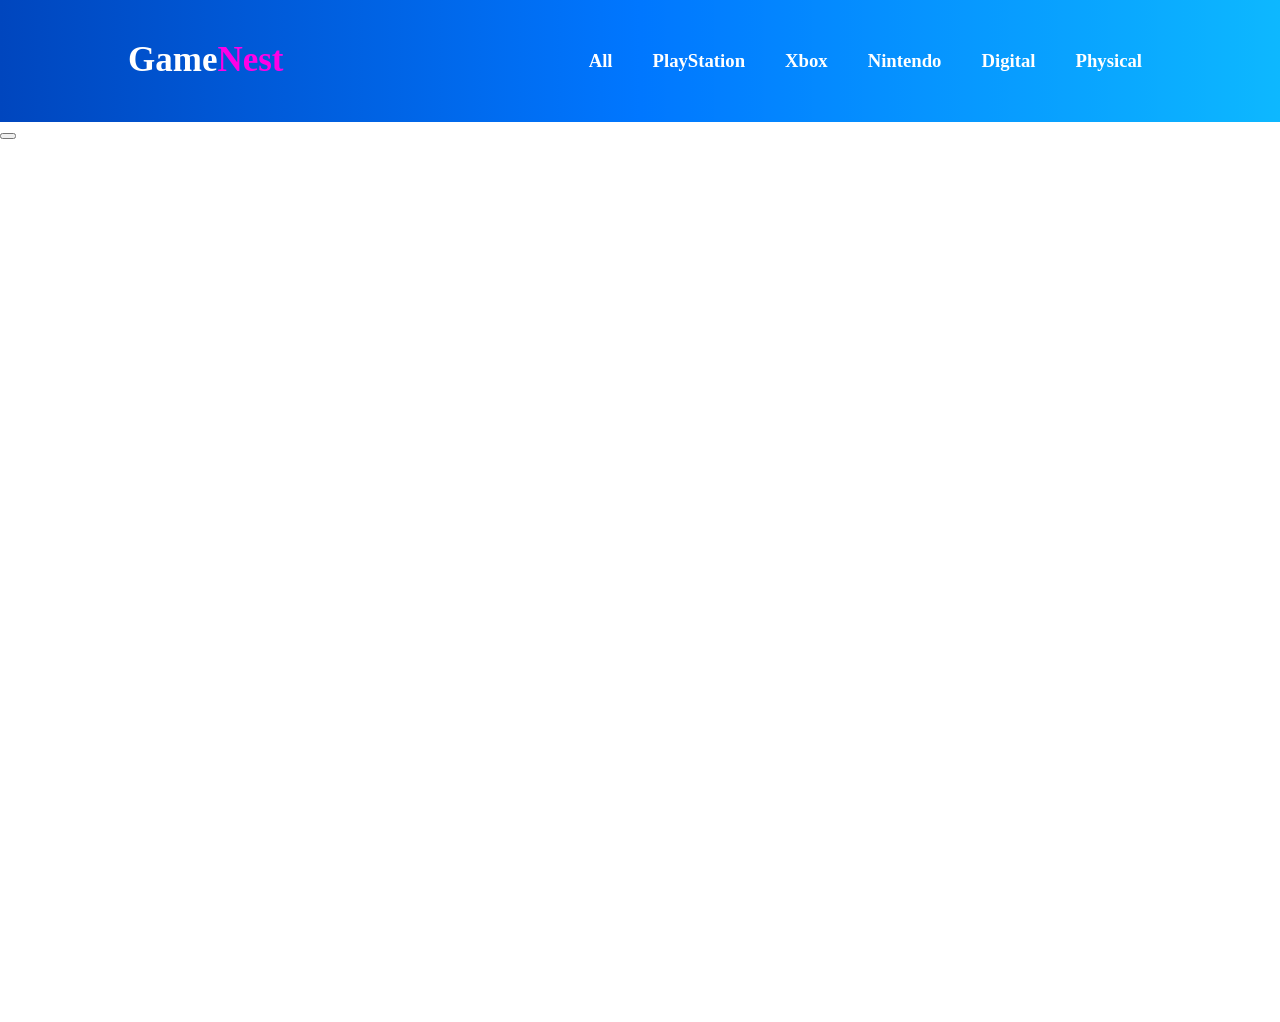
<file: shop.html>
<!DOCTYPE html>
<html lang="en">
<head>
    <meta charset="UTF-8">
    <meta name="viewport" content="width=device-width, initial-scale=1.0">
    <title>Document</title>
    <link rel="stylesheet" href="shop.css">
</head>
<body>
    <header>
        <nav>
            <div class="shop-nav">
                <h2>Game<strong>Nest</strong></h2>
                <div class="shop">
                    <div class="menus">
                        <h3 class="all">All</h3>
                        <h3 class="play">PlayStation</h3>
                        <h3 class="x">Xbox</h3>
                        <h3 class="nin">Nintendo</h3>
                        <h3 class="dig">Digital</h3>
                        <h3 class="phy">Physical</h3>
                    </div>
                </div>
            </div>
        </nav>
    </header>
    <section>
        <div class="hero">
            <div class="hero-section">
                <button>
                    
                </button>
            </div>
        </div>
    </section>
</body>
</html>
</file>
<file: index.css>
* {
    margin: 0;
    padding: 0;
    box-sizing: border-box;
}

header {
    background: linear-gradient(90deg,
            rgba(0, 70, 190, 1),
            rgba(0, 119, 255, 1),
            rgba(0, 180, 255, 0.95));
    position: absolute;
    top: 0;
    left: 0;
    width: 100%;
    z-index: 1000;
}


.navbar{
    display:flex;
    justify-content:space-between;
    align-items:center;
    padding:15px 30px;
    position:relative;
}

.navbar h2 {
    font-size: 35px;
    font-weight: bold;
    color: white;
}

.navbar strong {
    color: rgb(255, 0, 230);
    font-size: 35px;
    font-weight: bold;
}

.nav-links {
    display: flex;
    justify-content: space-between;
    gap: 50px;
}

.left {
    display: flex;
    gap: 6px;
    align-items: center;
    height: 60px;
}

.link-box {
    position: relative;
    display: flex;
    align-items: center;
    gap: 5px;
    cursor: pointer;
    color: white;
    font-size: 15px;
}

.link-box h4 {
    color: white;
}

.link-box svg {
    width: 18px;
    height: 18px;
    fill: white;
}

.link-box ul {
    position: absolute;
    top: 60px;
    left: 0;
    width: 220px;
    list-style: none;
    display: none;
    background: transparent;
    border-top: 3px solid navy;
    box-shadow: 0 5px 15px rgba(0, 0, 0, .2);
}

.link-box:hover ul {
    display: block;
}

.link-box ul li {
    padding: 12px 15px;
}

.link-box ul li a {
    text-decoration: none;
    color: rgb(255, 255, 255);
    font-weight: bold;
}

.link-box ul li:hover {
    background: #0f0505;
}

/* ================= IMAGE SLIDER ================= */

.slider {
    position: relative;
    width: 100%;
    height: 100vh;
    overflow: hidden;
    background: linear-gradient(90deg,
            rgba(0, 70, 190, 1),
            rgba(0, 119, 255, 1),
            rgba(0, 180, 255, 0.95));
}

.slides {
    position: relative;
    width: 100%;
    height: 100%;
}

.slide {
    position: absolute;
    top: 0;
    left: 0;
    width: 100%;
    height: 100%;
    object-fit: cover;
    display: none;
    z-index: 1;
}

.slide.active {
    display: block;
}

/* ================= BUTTONS ================= */

.slider button{
    position:absolute;
    top:65%;
    transform:translateY(-50%);
    padding:12px 18px;
    border:none;
    cursor:pointer;
    color:#fff;
    font-size:18px;
    z-index:20;
    background:linear-gradient(
        90deg,
        rgba(0,70,190,1),
        rgba(0,119,255,1),
        rgba(0,180,255,.95)
    );
 transition: .3s;
}
    

.slider-button:hover {
    transform: translateY(-50%) scale(1.05);
}

#prev {
    left: 20px;
}

#next {
    right: 20px;
}

.trending-header{
    background: linear-gradient(
        90deg,
        rgba(0,70,190,1),
        rgba(0,119,255,1),
        rgba(0,180,255,.95)
    );
    padding:20px 0;
    color:#fff;
}

.trending-header .trends{
    display:flex;
    justify-content:space-between;
    padding:0 100px;
}

.trending-header .trends ul{
    list-style:none;
    width:100px;
    border-radius:10px;
    background:rgb(255,0,230);
}

.trending-header .trends ul li{
    padding:10px 20px;
}

.trending-header h3{
    font-size:30px;
}

.trending-header h3 strong{
    color:rgb(255,0,230);
}

.overlay-box{
    display:flex;
    justify-content:space-between;
    background:linear-gradient(
        90deg,
        rgba(0,70,190,1),
        rgba(0,119,255,1),
        rgba(0,180,255,.95)
    );
    padding:30px 100px;
}

.overlay-box h3{
    font-size:35px;
    color:#fff;
}

.overlay-box h3 strong{
    color:rgb(255,0,230);
}

.overlay-box a{
    text-decoration:none;
    background:rgb(255,0,230);
    color:#fff;
    padding:12px 22px;
    border-radius:10px;
}

.trending-overlay {
    width: 100%;

}

.trending-content{
    width: 100%;
    margin: auto;

    display: flex;
    align-items: center;
    justify-content: space-between;
    gap: 30px;
}

.trend-image {
    flex: 1;
}

.trend-image img {
    padding-left: 120px;
    width: 100%;
    max-width: 600px;
    border-radius: 20px;
    display: block;
}

.trend-content {
    padding-right: 100px;
    flex: 1;
    color: #fff;
}

.trend-content h1 {
    font-size: 3rem;
    font-weight: 700;
    margin-bottom: 20px;
}

.trend-content p {
    font-size: 1.3rem;
    line-height: 1.8;
    margin-bottom: 40px;
    padding: 5px;
}

.trend-content strong {
    color: gold;
}

.trend-content span {
    color: rgb(255, 0, 230);
    font-size: 25px;
    font-weight: bold;
}

.btn {
    display: inline-block;
    padding: 18px 40px;
    background: rgb(255, 0, 230);
    color: #fff;
    text-decoration: none;
    border-radius: 40px;
    font-size: 18px;
    font-weight: bold;
    transition: .3s;
}

.btn:hover {
    background: #1b5fff;
}

/* ================= UPCOMING ================= */

.upcoming{
    padding:20px 10%;
    width:100%;
    height: 90px;
    background:linear-gradient(
        90deg,
        rgba(0,70,190,1),
        rgba(0,119,255,1),
        rgba(0,180,255,.95)
    );
}

.upcoming h3{
    font-size:35px;
    color:#fff;
}

.upcoming span{
    color:rgb(255,0,230);
}

/* Wrapper */

.upcoming-section{
    position:relative;
    width:100%;
    background:linear-gradient(
        90deg,
        rgba(0,70,190,1),
        rgba(0,119,255,1),
        rgba(0,180,255,.95)
    );
    padding:30px 80px;
}

/* Viewport */

.upcoming-ctn{
    overflow:hidden;
    width:100%;
}

/* Slider */

.upcoming-slider{
    display:flex;
    gap:40px;
    transition:transform .5s ease;
}

/* Cards */

.ctn-box{
    flex:0 0 calc((100% - 80px) / 3);
    max-width:calc((100% - 80px) / 3);

    height:500px;
    padding:20px;

    background:linear-gradient(
        90deg,
        rgb(6,123,170),
        rgb(121,169,224),
        rgba(175,209,224,.95)
    );

    border-radius:20px;
    color:#fff;
}

.ctn-box img{
    width:100%;
    height:220px;
    object-fit:cover;
    border-radius:20px;
}

.ctn-box h5{
    font-size:15px;
    font-weight:bold;
    font-style:italic;
    padding:10px 0 5px;
}

.ctn-box h3{
    font-size:25px;
    font-weight:bold;
    padding:10px 0;
}

.ctn-box p{
    font-size:15px;
    font-weight:bold;
    font-style:italic;
    padding:10px 0 5px;
}

.first-p{
    color:gold;
    font-size:40px;
    font-weight: bold;
    padding-bottom:20px;
}

.ppp{
    padding-bottom:20px;
}

.ctn-box span{
    color:rgb(255,0,230);
    font-size:20px;
    font-weight:bold;
}
.btn{
    display:inline-block;
    padding:10px 30px;
    font-size:16px;
}

/* Arrow buttons */

#up-prev,
#up-next{
    position:absolute;
    top:50%;
    transform:translateY(-50%);
    width:50px;
    height:50px;
    border:none;
    border-radius:50%;
    cursor:pointer;
    font-size:28px;
    color:#fff;

    background:rgba(0,0,0,.6);

    z-index:100;
}

#up-prev{
    left:20px;
}

#up-next{
    right:20px;
}

#up-prev:hover,
#up-next:hover{
    background:rgb(255,0,230);
}
.game-trailer{
    padding:20px 10%;
     background: linear-gradient(90deg,
            rgba(0, 70, 190, 1),
            rgba(0, 119, 255, 1),
            rgba(0, 180, 255, .95));
}

.heading{
    text-align: center;
    margin-bottom: 40px;
}

.heading h2{
    color: #fff;
    font-size: 40px;
    margin-bottom: 10px;
}
.heading h2 span{

color:rgb(255,0,230);

}
.heading p{
    color: #deecff;
    font-size: 18px;
}

.video-box{
    width: 100%;
    max-width: 1200px;
    margin: auto;
    overflow: hidden;
    border-radius: 18px;
    box-shadow: 0 0 30px rgba(0,162,255,.35);
}

.video-box video{
    width: 100%;
    display: block;
    border-radius: 18px;
}

.video-box:hover{
    transform: translateY(-5px);
    transition: .4s ease;
}
.Best-Seller{
     padding:20px 10%;
       background:linear-gradient(
        90deg,
        rgba(0,70,190,1),
        rgba(0,119,255,1),
        rgba(0,180,255,.95)
    );
    /* width: 100%; */

   
}
.Best-Seller  h3{
        font-size:35px;
    color:#fff;
    }
    .Best-Seller span{
    color:rgb(255,0,230);
}
.seller-ctn{
    padding: 30px 0;
}
.seller{
    display: flex;
    flex-wrap: wrap;
    justify-content: space-between;
    gap: 20px;
    width: 100%;


.ctn-box img {
    width: 100%;
    height: 220px;
    object-fit: cover;
    border-radius: 10px;
}

.review {
    display: flex;
    justify-content: space-between;
    align-items: center;
    /* margin-top: 5px; */
    /* padding-bottom: 50px; */
}

.review svg {
    color: #fff;
    width: 32px;
    height: 22px;
    cursor: pointer;
}
}
.seller.ctn-box {
    width: 32%;
        height: 80vh;
      background:linear-gradient(
        90deg,
        rgb(6,123,170),
        rgb(121,169,224),
        rgba(175,209,224,.95)
    );
    border-radius: 10px;
    padding: 15px;
    box-sizing: border-box;
}
.featured-game{
    position:relative;
    width:100%;
    height:100vh;
    overflow:hidden;
    display:flex;
    align-items:center;
}

.featured-video{
    position:absolute;
    top:0;
    left:0;
    width:100%;
    height:100%;
    object-fit:cover;
}

.featured-overlay-bg{
    position:absolute;
    inset:0;
    background:linear-gradient(
        to right,
        rgba(0,0,0,.88),
        rgba(0,0,0,.55),
        rgba(0,0,0,.25)
    );
}

.featured-content{
    position:relative;
    z-index:2;
    width:600px;
    margin-left:8%;
    color:#fff;
}

.featured-tag{
    background:#0d6efd;
    padding:8px 18px;
    border-radius:30px;
    font-size:14px;
    letter-spacing:2px;
}

.featured-content h1{
    font-size:65px;
    margin:20px 0;
}

.featured-content p{
    font-size:17px;
    line-height:1.8;
    color:#ddd;
    margin-bottom:35px;
}

.game-info{
    display:flex;
    gap:45px;
    margin-bottom:40px;
}

.game-info span{
    color:#9b9b9b;
    font-size:14px;
}

.game-info h4{
    margin-top:8px;
    font-size:18px;
}

.countdown-title{
    margin-bottom:20px;
    font-size:25px;
}

.countdown{
    display:flex;
    gap:20px;
    margin-bottom:40px;
}

.time-box{
    width:110px;
    height:110px;
    border-radius:12px;
    background:rgba(255,255,255,.08);
    backdrop-filter:blur(10px);
    border:1px solid rgba(255,255,255,.15);
    display:flex;
    flex-direction:column;
    justify-content:center;
    align-items:center;
}

.time-box h2{
    font-size:38px;
}

.time-box p{
    margin-top:5px;
    color:#ccc;
    font-size:14px;
}

.buttons{
    display:flex;
    gap:20px;
}

.btn,
.btn2{
    text-decoration:none;
    padding:15px 35px;
    border-radius:40px;
    font-weight:600;
    transition:.35s;
}

.btn{
    background:#0d6efd;
    color:#fff;
}

.btn:hover{
    background:#0056d6;
}

.btn2{
    border:2px solid #fff;
    color:#fff;
}

.btn2:hover{
    background:#fff;
    color:#111;
}

/*==================== LATEST NEWS ====================*/

.gaming-news{

    padding:100px 8%;
    background:linear-gradient(
        90deg,
        rgba(0,70,190,1),
        rgba(0,119,255,1),
        rgba(0,180,255,.95)
    );

}

.news-heading{

    text-align:center;
    margin-bottom:60px;

}

.news-heading span{

    color:#d1ecff;
    font-size:15px;
    letter-spacing:2px;
    text-transform:uppercase;
    font-weight:600;

}

.news-heading h2{

    color:#fff;
    font-size:48px;
    margin:15px 0;

}

.news-heading p{

    color:#ffdada;
    max-width:700px;
    margin:auto;
    line-height:1.8;

}

.news-container{

    display:grid;
    grid-template-columns:1.4fr 1fr;
    gap:30px;

}

.featured-news{

    position:relative;
    height:700px;
    border-radius:20px;
    overflow:hidden;

}

.featured-news img{

    width:100%;
    height:100%;
    object-fit:cover;
    transition:.6s;

}

.featured-news:hover img{

    transform:scale(1.08);

}

.featured-overlay{

    position:absolute;
    inset:0;
      background:linear-gradient(transparent,
        90deg,
        rgba(0,70,190,1),
        rgba(0,119,255,1),
        rgba(0,180,255,.95)
    );
    display:flex;
    flex-direction:column;
    justify-content:flex-end;
    padding:45px;

}

.news-category{

    display:inline-block;
    width:max-content;
    background:#008cff;
    color:#fff;
    padding:8px 18px;
    border-radius:30px;
    margin-bottom:20px;
    font-size:13px;

}

.featured-overlay h2{

    color:#fff;
    font-size:40px;
    margin-bottom:20px;

}

.featured-overlay p{

    color:#d8d8d8;
    line-height:1.8;
    margin-bottom:30px;

}

.featured-overlay a{

    width:max-content;
    text-decoration:none;
    color:#fff;
    background:#008cff;
    padding:14px 30px;
    border-radius:40px;
    transition:.3s;

}

.featured-overlay a:hover{

    background:#006fe6;

}

.news-grid{

    display:grid;
    gap:25px;

}

.news-card{

    background:#121826;
    border-radius:18px;
    overflow:hidden;
    transition:.4s;
    cursor:pointer;

}

.news-card:hover{

    transform:translateY(-10px);

}

.news-card img{

    width:100%;
    height:190px;
    object-fit:cover;

}

.news-content{

    padding:25px;

}

.news-content span{

    color:#2da8ff;
    font-size:13px;
    text-transform:uppercase;

}

.news-content h3{

    color:#fff;
    margin:15px 0;
    line-height:1.6;
    font-size:22px;

}

.news-content a{

    color:#2da8ff;
    text-decoration:none;
    font-weight:600;

}
/*==================== DEALS ====================*/

.deals{

    padding:110px 8%;
       background:linear-gradient(
        90deg,
        rgba(0,70,190,1),
        rgba(0,119,255,1),
        rgba(0,180,255,.95)
    );

}

.deals-heading{

    text-align:center;
    margin-bottom:60px;

}

.deals-heading span{

    color:#2DA8FF;
    letter-spacing:2px;
    font-size:14px;
    font-weight:600;

}

.deals-heading h2{

    color:#fff;
    font-size:48px;
    margin:15px 0;

}

.deals-heading p{

    color:#bdbdbd;
    max-width:650px;
    margin:auto;
    line-height:1.8;

}

/*========== GRID ==========*/

.deals-container{

    display:grid;
    grid-template-columns:1.2fr 1fr;
    gap:35px;

}

/*========== FEATURED ==========*/

.deal-feature{

    position:relative;
    height:720px;
    overflow:hidden;
    border-radius:22px;

}

.deal-feature img{

    width:100%;
    height:100%;
    object-fit:cover;
    transition:.7s;

}

.deal-feature:hover img{

    transform:scale(1.08);

}

.deal-overlay{

    position:absolute;
    inset:0;
    background:linear-gradient(
        transparent,
        rgba(0,0,0,.95)
    );

    display:flex;
    flex-direction:column;
    justify-content:flex-end;
    padding:45px;

}

.deal-badge{

    width:max-content;
    padding:10px 22px;
    background:#006CFF;
    color:#fff;
    border-radius:40px;
    margin-bottom:20px;
    font-weight:600;

}

.deal-overlay h2{

    color:#fff;
    font-size:44px;

}

.deal-overlay p{

    color:#d9d9d9;
    margin:20px 0;
    line-height:1.8;

}

.deal-price{

    display:flex;
    align-items:center;
    gap:20px;
    margin-bottom:30px;

}

.deal-price del{

    color:#999;
    font-size:22px;

}

.deal-price h3{

    color:#2DA8FF;
    font-size:40px;

}

.deal-overlay a{

    width:max-content;
    text-decoration:none;
    background:#006CFF;
    color:#fff;
    padding:16px 38px;
    border-radius:40px;
    transition:.4s;

}

.deal-overlay a:hover{

    background:#0052cc;

}

/*========== SMALL CARDS ==========*/

.deal-grid{

    display:grid;
    gap:25px;

}

.deal-card{

    position:relative;
    display:flex;
    background:#111827;
    border-radius:18px;
    overflow:hidden;
    transition:.4s;

}

.deal-card:hover{

    transform:translateY(-8px);

}

.deal-card img{

    width:170px;
    object-fit:cover;

}

.discount{

    position:absolute;
    top:15px;
    left:15px;
    background:#006CFF;
    color:#fff;
    padding:8px 14px;
    border-radius:30px;
    font-size:13px;
    font-weight:600;

}

.deal-content{

    padding:25px;
    flex:1;

}

.deal-content h3{

    color:#fff;
    margin-bottom:12px;

}

.rating{

    color:#FFD700;
    margin-bottom:15px;

}

.price{

    display:flex;
    gap:15px;
    align-items:center;
    margin-bottom:22px;

}

.price del{

    color:#777;

}

.price span{

    color:#2DA8FF;
    font-size:22px;
    font-weight:700;

}

.deal-content button{

    border:none;
    padding:13px 28px;
    border-radius:40px;
    background:#006CFF;
    color:#fff;
    cursor:pointer;
    transition:.3s;

}

.deal-content button:hover{

    background:#0052cc;

}
/*==================== COMMUNITY ====================*/

.community{

    position:relative;
    padding:120px 8%;
    background:#050A14;
    overflow:hidden;

}

.community-bg{

    position:absolute;
    width:700px;
    height:700px;
    background:#006CFF;
    filter:blur(220px);
    opacity:.18;
    border-radius:50%;
    top:-200px;
    right:-150px;

}

.community-content{

    position:relative;
    z-index:2;
    max-width:900px;
    margin:auto;
    text-align:center;

}

.community-content span{

    color:#2DA8FF;
    text-transform:uppercase;
    letter-spacing:2px;
    font-size:14px;
    font-weight:600;

}

.community-content h2{

    color:#fff;
    font-size:55px;
    margin:18px 0;

}

.community-content p{

    color:#B8B8B8;
    font-size:17px;
    line-height:1.9;
    max-width:700px;
    margin:auto auto 45px;

}

/*=========== FORM ===========*/

.community-form{

    width:100%;
    max-width:700px;
    margin:auto;
    display:flex;
    background:rgba(255,255,255,.05);
    backdrop-filter:blur(15px);
    border:1px solid rgba(255,255,255,.08);
    border-radius:60px;
    overflow:hidden;

}

.community-form input{
    flex: 1;
    min-width: 0;
    padding: 22px 30px;
    background: transparent;
    border: none;
    outline: none;
    color: #fff;
}

.community-form input::placeholder{

    color:#888;

}

.community-form button{

    width:190px;
    border:none;
    background:#006CFF;
    color:#fff;
    font-size:16px;
    cursor:pointer;
    transition:.4s;

}

.community-form button:hover{

    background:#0054CC;

}

/*=========== BUTTONS ===========*/

.community-buttons{

    display:flex;
    justify-content:center;
    gap:20px;
    margin-top:35px;

}

.community-buttons a{

    text-decoration:none;
    color:#fff;
    padding:16px 35px;
    border-radius:40px;
    border:2px solid rgba(255,255,255,.15);
    transition:.4s;

}

.community-buttons a:first-child{

    background:#006CFF;
    border:none;

}

.community-buttons a:hover{

    transform:translateY(-5px);

}

/*=========== STATS ===========*/

.community-stats{

    margin-top:80px;
    display:grid;
    grid-template-columns:repeat(4,1fr);
    gap:25px;

}

.stat-box{

    background:rgba(255,255,255,.05);
    backdrop-filter:blur(12px);
    border:1px solid rgba(255,255,255,.08);
    border-radius:20px;
    padding:35px 20px;
    transition:.4s;

}

.stat-box:hover{

    transform:translateY(-10px);
    border-color:#2DA8FF;
    box-shadow:0 0 35px rgba(45,168,255,.25);

}

.stat-box h3{

    color:#2DA8FF;
    font-size:38px;
    margin-bottom:10px;

}

.stat-box span{

    color:#C7C7C7;
    letter-spacing:0;
    text-transform:none;
    font-size:15px;

}
/*==================== PLAYSTATION EXCLUSIVES ====================*/

.ps-exclusive{

    padding:120px 8%;
    background:#050A14;

}

.ps-heading{

    text-align:center;
    margin-bottom:70px;

}

.ps-heading span{

    color:#1FA2FF;
    font-size:14px;
    font-weight:600;
    letter-spacing:2px;

}

.ps-heading h2{

    color:#fff;
    font-size:48px;
    margin:15px 0;

}

.ps-heading p{

    color:#bfbfbf;
    max-width:700px;
    margin:auto;
    line-height:1.8;

}

/*==================== GRID ====================*/

.ps-grid{

    display:grid;
    grid-template-columns:repeat(auto-fit,minmax(300px,1fr));
    gap:30px;

}

/*==================== CARD ====================*/

.ps-card{

    position:relative;
    height:480px;
    overflow:hidden;
    border-radius:22px;
    cursor:pointer;
    transition:.45s;

}

.ps-card img{

    width:100%;
    height:100%;
    object-fit:cover;
    transition:.6s;

}

.ps-card:hover img{

    transform:scale(1.12);

}

.ps-overlay{

    position:absolute;
    inset:0;
    background:linear-gradient(
        to top,
        rgba(0,0,0,.95),
        rgba(0,0,0,.25),
        transparent
    );

}

/*==================== CONTENT ====================*/

.ps-content{

    position:absolute;
    left:30px;
    right:30px;
    bottom:30px;
    z-index:5;

}

.ps-badge{

    display:inline-block;
    background:#006CFF;
    color:#fff;
    padding:8px 18px;
    border-radius:30px;
    font-size:13px;
    margin-bottom:18px;

}

.ps-content h3{

    color:#fff;
    font-size:30px;
    margin-bottom:15px;

}

.ps-content p{

    color:#ddd;
    line-height:1.7;
    margin-bottom:25px;

}

.ps-content a{

    display:inline-block;
    text-decoration:none;
    color:#fff;
    background:linear-gradient(
        90deg,
        rgba(0,70,190,1),
        rgba(0,119,255,1),
        rgba(0,180,255,.95)
    );
    padding:14px 30px;
    border-radius:35px;
    font-weight:600;
    transition:.4s;

}

.ps-content a:hover{

    transform:translateY(-5px);
    box-shadow:0 0 30px rgba(0,119,255,.45);

}

/*==================== CARD HOVER ====================*/

.ps-card:hover{

    transform:translateY(-12px);
    box-shadow:0 20px 45px rgba(0,119,255,.25);

}

/*==================== RESPONSIVE ====================*/

@media(max-width:768px){

.ps-heading h2{

    font-size:38px;

}

.ps-card{

    height:420px;

}

}
/*==========================
        PREMIUM FOOTER
==========================*/

.footer{

    background:
    radial-gradient(circle at top left,#008cff55,transparent 40%),
    radial-gradient(circle at bottom right,#005eff66,transparent 40%),
    #050816;

    padding:80px 10% 30px;

    position:relative;

    overflow:hidden;
}

/*==========================*/

.footer-container{

    display:grid;

    grid-template-columns:repeat(auto-fit,minmax(270px,1fr));

    gap:35px;

}

/*==========================*/

.footer-card{

    background:rgba(255,255,255,.05);

    border:1px solid rgba(255,255,255,.08);

    border-radius:18px;

    padding:30px;

    backdrop-filter:blur(12px);

    transition:.4s;

}

.footer-card:hover{

    transform:translateY(-10px);

    border-color:#00bfff;

    box-shadow:
    0 0 20px rgba(0,191,255,.25);

}

/*==========================*/

.logo{

    font-size:40px;

    color:#fff;

    margin-bottom:20px;

    font-weight:800;

}

.logo span{

    color:rgb(255, 0, 230);

}

/*==========================*/

.about{

    color:#d5d5d5;

    line-height:1.8;

    margin-bottom:25px;

}

/*==========================*/

.footer-card h3{

    color:#fff;

    margin-bottom:25px;

    position:relative;

}

.footer-card h3::after{

    content:"";

    position:absolute;

    left:0;

    bottom:-10px;

    width:55px;

    height:3px;

    background:#00bfff;

}

/*==========================*/

.footer-card ul{

    list-style:none;

}

.footer-card ul li{

    margin:15px 0;

}

.footer-card ul li a{

    color:#d5d5d5;

    text-decoration:none;

    transition:.3s;

}

.footer-card ul li a:hover{

    color:#00bfff;

    padding-left:8px;

}

/*==========================*/

.footer-card p{

    color:#d5d5d5;

    margin-bottom:18px;

    line-height:1.8;

}

/*==========================*/

.newsletter{

    display:flex;

    flex-direction:column;

    gap:15px;

    margin:25px 0;

}

.newsletter input{

    padding:15px;

    border:none;

    border-radius:8px;

    outline:none;

    background:#ffffff10;

    color:#fff;

}

.newsletter input::placeholder{

    color:#bbb;

}

.newsletter button{

    padding:15px;

    border:none;

    border-radius:8px;

    background:#00bfff;

    color:#fff;

    cursor:pointer;

    font-size:16px;

    font-weight:600;

    transition:.4s;

}

.newsletter button:hover{

    background:#0099ff;

    transform:scale(1.03);

}

/*==========================*/

.social-icons{

    display:flex;

    gap:15px;

    flex-wrap:wrap;

    margin-top:20px;

}

.social-icons a{

    width:52px;

    height:52px;

    border-radius:50%;

    display:flex;

    justify-content:center;

    align-items:center;

    background:#ffffff10;

    transition:.4s;

}

.social-icons a:hover{

    background:#00bfff;

    transform:translateY(-8px);

}

.social-icons img{

    width:28px;

}

/*==========================*/

.payment-icons{

    display:flex;

    gap:15px;

    margin-top:25px;

}

.payment-icons img{

    width:55px;

    background:#fff;

    padding:8px;

    border-radius:8px;

}

/*==========================*/

.footer-bottom{

    border-top:1px solid rgba(255,255,255,.08);

    margin-top:60px;

    padding-top:25px;

    text-align:center;

}

.footer-bottom p{

    color:#bbb;

    letter-spacing:1px;

}

.footer-bottom span{

    color:#00bfff;

    font-weight:700;

}

/*==========================*/

@media(max-width:768px){

.footer{

padding:60px 6% 20px;

}

.logo{

font-size:32px;

}

}

/*=========== RESPONSIVE ===========*/

@media(max-width:900px){

.community-content h2{

    font-size:42px;

}

.community-form{

    flex-direction:column;
    border-radius:20px;

}

.community-form button{

    width:100%;
    padding:20px;

}

.community-stats{

    grid-template-columns:repeat(2,1fr);

}

}

@media(max-width:600px){

.community{

    padding:90px 5%;

}

.community-content h2{

    font-size:34px;

}

.community-buttons{

    flex-direction:column;

}

.community-stats{

    grid-template-columns:1fr;

}

}

/*========== RESPONSIVE ==========*/

@media(max-width:1100px){

.deals-container{

grid-template-columns:1fr;

}

.deal-feature{

height:600px;

}

}

@media(max-width:768px){

.deals{

padding:80px 5%;

}

.deals-heading h2{

font-size:36px;

}

.deal-card{

flex-direction:column;

}

.deal-card img{

width:100%;
height:220px;

}

.deal-content{

text-align:center;

}

.price{

justify-content:center;

}

}

/*================ RESPONSIVE ================*/

@media(max-width:1100px){

.news-container{

grid-template-columns:1fr;

}

.featured-news{

height:550px;

}

}

@media(max-width:768px){

.gaming-news{

padding:80px 5%;

}

.news-heading h2{

font-size:36px;

}

.featured-overlay h2{

font-size:30px;

}

.news-card img{

height:170px;

}

}

@media(max-width:900px){

.featured-content{
    width:90%;
    margin:auto;
}

.featured-content h1{
    font-size:45px;
}

.game-info{
    flex-wrap:wrap;
}

.countdown{
    flex-wrap:wrap;
}

.time-box{
    width:90px;
    height:90px;
}

.time-box h2{
    font-size:30px;
}

}
/* ==========================================
   NAVBAR - Mobile (320px - 767px)
========================================== */

@media (max-width:767px){

header{
    position:fixed;
    width:100%;
}

.navbar{
    justify-content:space-between;
    padding:15px 20px;
}

.navbar h2{
    font-size:28px;
}

.navbar strong{
    font-size:28px;
}

.menu-toggle{
    display:block;
    position:fixed;
    top:18px;
    right:20px;
    z-index:2000;
}

.nav-links{
    position:fixed;
    top:70px;
    right:-100%;
    width:280px;
    height:calc(100vh - 70px);
    background:#006CFF;
    flex-direction:column;
    justify-content:flex-start;
    align-items:flex-start;
    gap:0;
    overflow-y:auto;
    transition:.4s;
    padding:20px;
}

.nav-links.active{
    right:0;
}

.link-box{
    width:100%;
    flex-direction:column;
    align-items:flex-start;
}

.left{
    width:100%;
    justify-content:space-between;
    height:55px;
}

.link-box ul{
    position:static;
    display:none;
    width:100%;
    box-shadow:none;
    border:none;
    background:transparent;
}

.link-box:hover ul{
    display:block;
}

.link-box ul li{
    padding:10px 0 10px 35px;
}

}
/* =========================
   MOBILE NAVIGATION
========================= */

.menu-toggle{
    display:none;
    width:50px;
    height:50px;
    top: 10px;
    border:none;
    border-radius:10px;
    background:rgb(255,0,230);
    color:#fff;
    font-size:28px;
    cursor:pointer;
    z-index:3000;
}

@media (max-width:991px){

.menu-toggle{
    display:flex;
    justify-content:center;
    align-items:center;
}

.nav-links{
    position:fixed;
    top:0;
    right:-100%;
    width:300px;
    height:100vh;
    background:linear-gradient(
        180deg,
        rgba(0,70,190,1),
        rgba(0,119,255,1),
        rgba(0,180,255,.95)
    );
    flex-direction:column;
    justify-content:flex-start;
    align-items:flex-start;
    gap:0;
    padding:100px 25px 40px;
    transition:.4s ease;
    overflow-y:auto;
    z-index:2500;
}

.nav-links.active{
    right:0;
}

.link-box{
    width:100%;
    display:block;
    margin-bottom:10px;
}

.left{
    width:100%;
    display:flex;
    justify-content:space-between;
    align-items:center;
    height:55px;
}

.link-box ul{
    position:static;
    display:block;
    width:100%;
    max-height:0;
    overflow:hidden;
    opacity:0;
    visibility:hidden;
    transition:max-height .35s ease, opacity .3s ease;
    background:transparent;
    border:none;
    box-shadow:none;
    padding-left:18px;
}

.link-box.active ul{
    max-height:500px;
    opacity:1;
    visibility:visible;
}

.navbar{
    justify-content:space-between;
    align-items:center;
    padding:15px 20px;
    position:relative;
}
}
.left svg:last-child{
    transition:.3s;
}

.link-box.active .left svg:last-child{
    transform:rotate(180deg);
}
}

/*=========================================
 HERO SECTION RESPONSIVE
=========================================*/

/* Tablets */
@media (max-width:991px){

    .slider{
        height:75vh;
    }

    .slider button{
        top:70%;
        padding:10px 16px;
        font-size:16px;
    }

    #prev{
        left:15px;
    }

    #next{
        right:15px;
    }

}

/* Large Phones */
@media (max-width:768px){

    .slider{
        height:70vh;
    }

    .slide{
        object-position:center;
    }

    .slider button{
        top:75%;
        padding:10px 15px;
        font-size:14px;
    }

    #prev{
        left:10px;
    }

    #next{
        right:10px;
    }

}

/* Small Phones */
@media (max-width:576px){

    .slider{
        height:60vh;
    }

    .slides,
    .slide{
        height:100%;
    }

    .slide{
        object-fit:cover;
        object-position:center;
    }

    .slider button{
        top:auto;
        bottom:20px;
        transform:none;
        padding:8px 14px;
        font-size:13px;
    }

    #prev{
        left:12px;
    }

    #next{
        right:12px;
    }

}

/* Extra Small Devices */
@media (max-width:360px){

    .slider{
        height:55vh;
    }

    .slider button{
        padding:7px 10px;
        font-size:12px;
    }

}
/*=========================================
 TRENDING SECTION RESPONSIVE
=========================================*/

/* Tablets */
@media (max-width:991px){

    .overlay-box{
        padding:25px 40px;
        align-items:center;
    }

    .overlay-box h3{
        font-size:30px;
    }

    .trending-content{
        flex-direction:column;
        text-align:center;
        gap:40px;
        padding:40px;
    }

    .trend-image{
        width:100%;
    }

    .trend-image img{
        max-width:650px;
        width:100%;
        padding-left:0;
        margin:auto;
    }

    .trend-content{
        padding-right:0;
        width:100%;
    }

    .trend-content h1{
        font-size:42px;
    }

    .trend-content p{
        font-size:18px;
    }

}

/* Large Phones */
@media (max-width:768px){

    .overlay-box{
        flex-direction:column;
        gap:20px;
        text-align:center;
        padding:25px;
    }

    .overlay-box h3{
        font-size:28px;
    }

    .overlay-box a{
        width:fit-content;
    }

    .trending-content{
        padding:30px 20px;
    }

    .trend-image img{
        width:100%;
        max-width:100%;
        padding-left:0;
    }

    .trend-content h1{
        font-size:34px;
    }

    .trend-content p{
        font-size:17px;
        line-height:1.7;
    }

    .trend-content span{
        font-size:22px;
    }

    .trend-content .btn{
        margin:8px;
    }

}

/* Small Phones */
@media (max-width:576px){

    .overlay-box{
        padding:20px;
    }

    .overlay-box h3{
        font-size:24px;
    }

    .overlay-box a{
        padding:10px 20px;
        font-size:14px;
    }

    .trending-content{
        padding:25px 15px;
    }

    .trend-content h1{
        font-size:28px;
    }

    .trend-content p{
        font-size:15px;
    }

    .trend-content span{
        font-size:20px;
    }

    .trend-content .btn{
        display:block;
        width:100%;
        margin:10px 0;
        text-align:center;
    }

}

/* Extra Small Phones */
@media (max-width:360px){

    .overlay-box h3{
        font-size:22px;
    }

    .trend-content h1{
        font-size:24px;
    }

    .trend-content p{
        font-size:14px;
    }

}
/*=========================================
 UPCOMING SECTION RESPONSIVE
=========================================*/

/* Tablets */
@media (max-width:991px){

    .upcoming{
        padding:20px 40px;
    }

    .upcoming h3{
        font-size:30px;
    }

    .upcoming-section{
        padding:30px 50px;
    }

    .upcoming-slider{
        gap:25px;
    }

    .ctn-box{
        flex:0 0 calc((100% - 25px)/2);
        max-width:calc((100% - 25px)/2);
        height:auto;
    }

   #up-prev,
#up-next{
    display:flex;
    justify-content:center;
    align-items:center;
    width:40px;
    height:40px;
    font-size:18px;
}

}

/* Large Phones */
@media (max-width:768px){

    .upcoming{
        padding:20px;
        text-align:center;
    }

    .upcoming-section{
        padding:25px;
    }

    .upcoming-slider{
        gap:20px;
    }

    .ctn-box{
        flex:0 0 100%;
        max-width:100%;
        height:auto;
    }

    .ctn-box img{
        height:260px;
    }

    .ctn-box h3{
        font-size:24px;
    }

    .ctn-box p{
        font-size:15px;
    }

    .btn{
        display:inline-block;
        margin-top:8px;
    }

    /* #up-prev,
    #up-next{
        display:none;
    } */

}

/* Small Phones */
@media (max-width:576px){

    .upcoming{
        padding:18px;
    }

    .upcoming h3{
        font-size:26px;
    }

    .upcoming-section{
        padding:20px 15px;
    }

    .ctn-box{
        padding:18px;
        border-radius:15px;
    }

    .ctn-box img{
        height:220px;
        border-radius:15px;
    }

    .ctn-box h5{
        font-size:14px;
    }

    .ctn-box h3{
        font-size:22px;
    }

    .ctn-box p{
        font-size:14px;
        line-height:1.6;
    }

    .first-p{
        font-size:18px;
    }

    .ctn-box span{
        font-size:18px;
    }

    .btn{
        width:100%;
        text-align:center;
        margin-top:10px;
    }

}

/* Extra Small Phones */
@media (max-width:360px){

    .upcoming h3{
        font-size:22px;
    }

    .ctn-box img{
        height:190px;
    }

    .ctn-box h3{
        font-size:20px;
    }

    .btn{
        font-size:14px;
        padding:10px;
    }

}
</file>
<file: shop.css>
*{
    margin: 0;
    outline: 0;
    box-sizing: border-box;
}

header{
    background: linear-gradient(90deg,
            rgba(0, 70, 190, 1),
            rgba(0, 119, 255, 1),
            rgba(0, 180, 255, 0.95));
           
}
nav{
    .shop-nav{
        padding: 40px 10%;
        display: flex;
        justify-content: space-between;
        /* position: sticky; */
         height: calc(100vh - 85);

        h2{
            font-size: 35px;
            color: #fff;
            font-weight: bold;
        }
        strong{
            color: rgb(255, 0, 230);
            font-size: 35px;
            font-weight: bold;
        }
    }
    .menus{
        display: flex;
        gap: 40px;
        padding: 10px;
        color: #fff;
        cursor: pointer;

    }
        .all:hover{
             border-bottom: 2px solid  rgb(255, 0, 230);
        transition: .3s;
        }
              .play:hover{
             border-bottom: 2px solid  rgb(255, 0, 230);
        transition: .3s;
        }
              .x:hover{
             border-bottom: 2px solid  rgb(255, 0, 230);
        transition: .3s;
        }
              .nin:hover{
             border-bottom: 2px solid  rgb(255, 0, 230);
        transition: .3s;
        }
              .dig:hover{
             border-bottom: 2px solid  rgb(255, 0, 230);
        transition: .3s;
        }
              .phy:hover{
             border-bottom: 2px solid  rgb(255, 0, 230);
        transition: .3s;
        }

}
.hero{
    height: 100vh;
}
</file>
